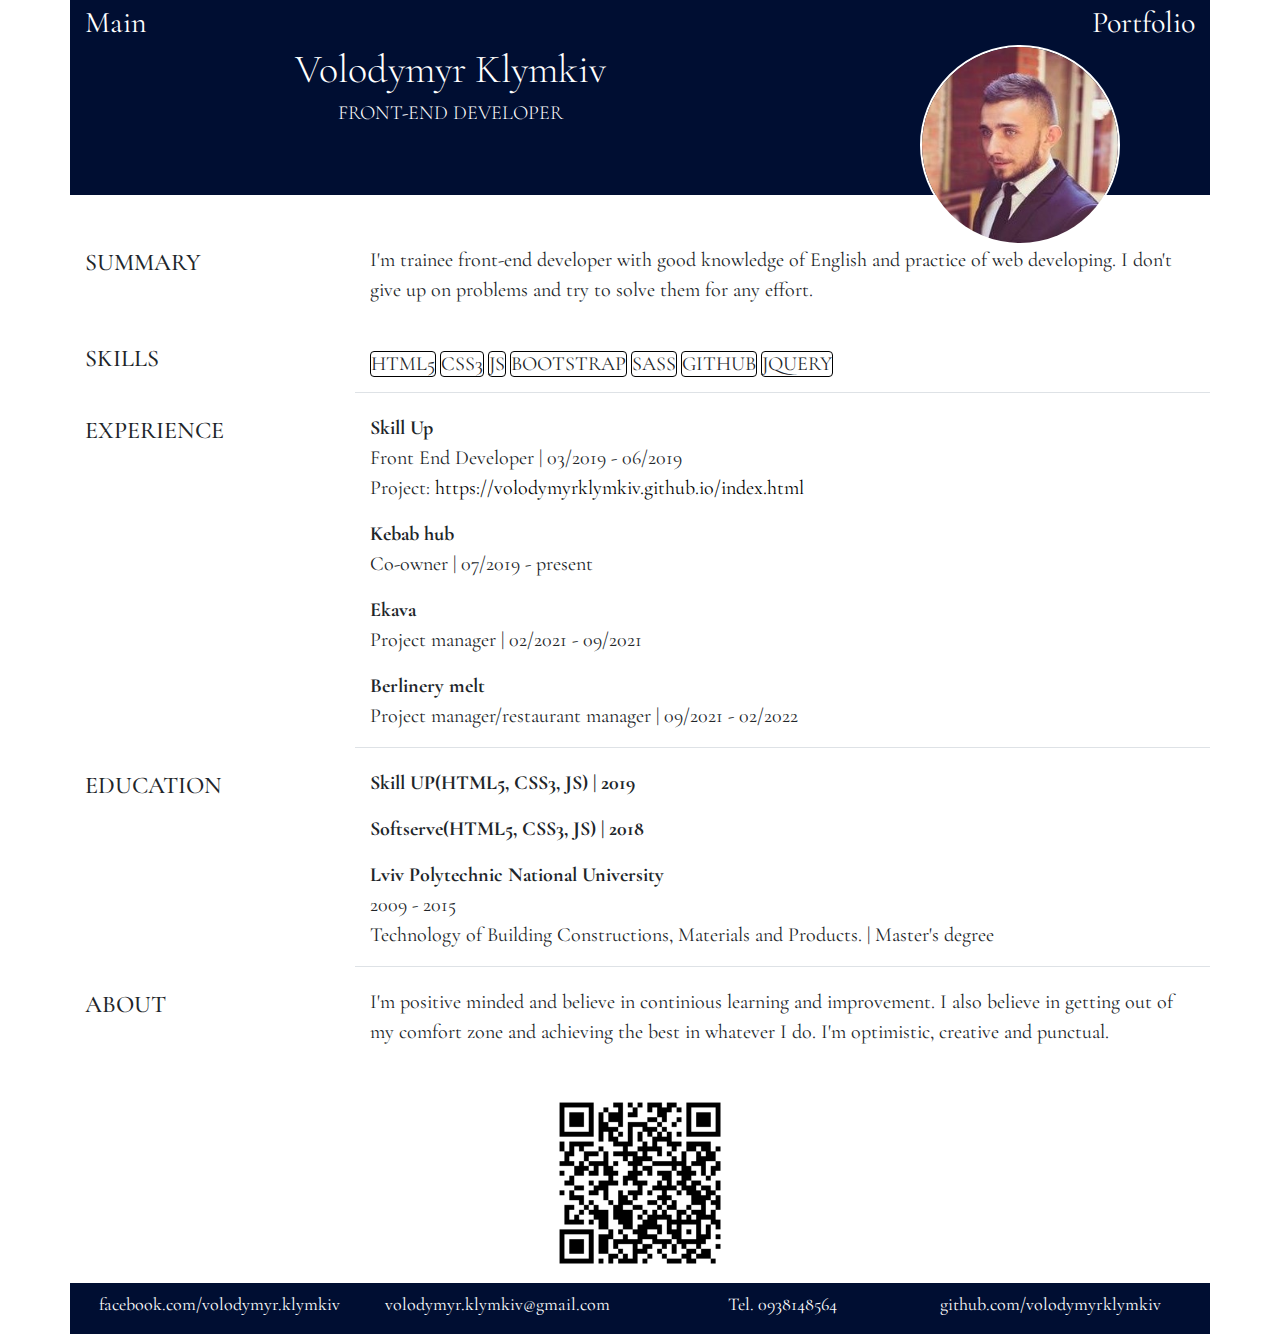
<file: index.html>
<!DOCTYPE html>
<html lang="en">
<head>
    <meta charset="UTF-8">
    <title>Document</title>
    <link rel="stylesheet" href="css/bootstrap.css">
    <link href="https://fonts.googleapis.com/css?family=Cormorant+Garamond&display=swap" rel="stylesheet">
    <link rel="stylesheet" href="css/style.css">
</head>
<body>
    <header class="container">
       <nav class="row">
           <div class="col-lg-6 col-md-6 col-sm-6 col-6"><a href="index.html">Main</a></div>
           <div class="col-lg-6 col-md-6 col-sm-6 col-6 text-right"><a href="portfolio.html">Portfolio</a></div>
       </nav>
    </header>
    <section class="main container">
         <div class="row">
           <div class="name col-lg-8 col-md-8 ">
               <h1 class="text-center">Volodymyr Klymkiv</h1>
               <h5 class="text-center">FRONT-END DEVELOPER</h5>
           </div>
           <div class="col-lg-4 col-md-4  text-center">
               <img class=" cvphoto rounded-circle" src="img/mainphoto.jpg" alt="cvphoto">
           </div>
       </div>
    </section>
    <div class="top-middle-content container text-sm-center text-center">
        <div class="row">
            <aside class="col-lg-3 col-md-3">
                <div class="text-md-left text-lg-left text-sm-center">
                    <p>SUMMARY</p>
                </div>
            </aside>
            <section class="right-middle-content col-lg-9 col-md-9 text-lg-left text-md-left">
                <div>
                    <p>I'm trainee front-end developer with good knowledge of English and practice of web developing. I don't give up on problems and try to solve them for any effort.</p>
                </div>
            </section>
        </div>
    </div>
     <div class="middle-content container text-sm-center text-center">
        <div class="row">
            <aside class="col-lg-3 col-md-3">
                <div class="text-md-left text-lg-left text-sm-center">
                    <p>SKILLS</p>
                </div>
            </aside>
            <section class="right-middle-content border-bottom col-lg-9 col-md-9 text-lg-left text-md-left">
                <div class="skills mt-2">
                    <span class="rounded">HTML5</span>
                    <span class="rounded">CSS3</span>
                    <span class="rounded">JS</span>
                    <span class="rounded">BOOTSTRAP</span>
                    <span class="rounded">SASS</span>
                    <span class="rounded">GITHUB</span>
                    <span class="rounded">JQUERY</span>
                </div>
            </section>
        </div>
    </div>
    <div class="middle-content container text-sm-center text-center">
        <div class="row">
            <aside class="col-lg-3 col-md-3">
                <div class="text-md-left text-lg-left text-sm-center">
                    <p>EXPERIENCE</p>
                </div>
            </aside>
            <section class="right-middle-content border-bottom col-lg-9 col-md-9 text-lg-left text-md-left">
                <div class="experience">
                <p class="mb-0 font-weight-bold">Skill Up</p>
                <p class="mb-0">Front End Developer | 03/2019 - 06/2019</p>
                    <p>Project: <a href="https://volodymyrklymkiv.github.io/index.html">https://volodymyrklymkiv.github.io/index.html </a></p>
                <p class="mb-0 font-weight-bold">Kebab hub</p>
                <p>Co-owner | 07/2019 - present</p>
                <p class="mb-0 font-weight-bold">Ekava</p>
                <p>Project manager | 02/2021 - 09/2021</p>
                <p class="mb-0 font-weight-bold">Berlinery melt</p>
                <p>Project manager/restaurant manager | 09/2021 - 02/2022</p>
                </div>
            </section>
        </div>
    </div>
    <div class="middle-content container text-sm-center text-center">
        <div class="row">
            <aside class="col-lg-3 col-md-3">
                <div class="text-md-left text-lg-left text-sm-center">
                    <p>EDUCATION</p>
                </div>
            </aside>
            <section class="right-middle-content border-bottom col-lg-9 col-md-9 text-lg-left text-md-left">
                <div class="education">
                <div>
                <p class=" font-weight-bold">Skill UP(HTML5, CSS3, JS) | 2019</p>
                <p class=" font-weight-bold">Softserve(HTML5, CSS3, JS) | 2018</p>
                </div>
                <p class="mb-0 font-weight-bold">Lviv Polytechnic National University</p>
                <p class="mb-0">2009 - 2015</p>
                <p>Technology of Building Constructions, Materials and Products. | Master's degree</p>
                </div>
            </section>
        </div>
    </div>
<!--
    <div class="middle-content container text-sm-center text-center">
        <div class="row">
            <aside class="col-lg-3 col-md-3">
                <div class="text-md-left text-lg-left text-sm-center">
                    <p>CERTIFICATES</p>
                </div>
            </aside>
            <section class="right-middle-content col-lg-9 col-md-9 text-lg-left text-md-left">
                <div>
                <p class=" font-weight-bold">Softserve(HTML5, CSS3, JS) | 2018</p>
                <p class="mb-0 font-weight-bold">Skill UP(HTML5, CSS3, JS) | 2019</p>
                </div>
            </section>
        </div>
    </div>
-->
    <div class="middle-content container text-sm-center text-center">
        <div class="row">
            <aside class="col-lg-3 col-md-3">
                <div class="text-md-left text-lg-left text-sm-center">
                    <p>ABOUT</p>
                </div>
            </aside>
            <section class="right-middle-content col-lg-9 col-md-9 text-lg-left text-md-left">
                <div>
                <p>I'm positive minded and believe in continious learning and improvement. I also believe in getting out of my comfort zone and achieving the best in whatever I do. I'm optimistic, creative and punctual. </p>
                </div>
            </section>
        </div>
    </div>
    <div class="middle-content container">
        <div class="row">
            <section class="col-lg-12 text-center">
                <img class="qrcode" src="img/qr-code.gif" alt="qr-code">
            </section>
        </div>
    </div>
    <footer class="container">
        <div class="row">
            <div class="col-lg-3  text-lg-right text-md-center text-sm-center text-center">
                <p class="mt-2"><a href="https://www.facebook.com/volodymyr.klymkiv">facebook.com/volodymyr.klymkiv</a></p>
            </div>
            <div class="col-lg-3  text-center">
                <p class="mt-2 mail">volodymyr.klymkiv@gmail.com</p>
            </div>
            <div class="col-lg-3  text-center">
                <p class="mt-2 mail">Tel. 0938148564</p>
            </div>
            <div class="col-lg-3  text-lg-left text-md-center text-sm-center text-center">
                <p class="mt-2"><a href="https://github.com/volodymyrklymkiv">github.com/volodymyrklymkiv</a></p>
            </div>
        </div>
    </footer>
</body>
</html>
</file>
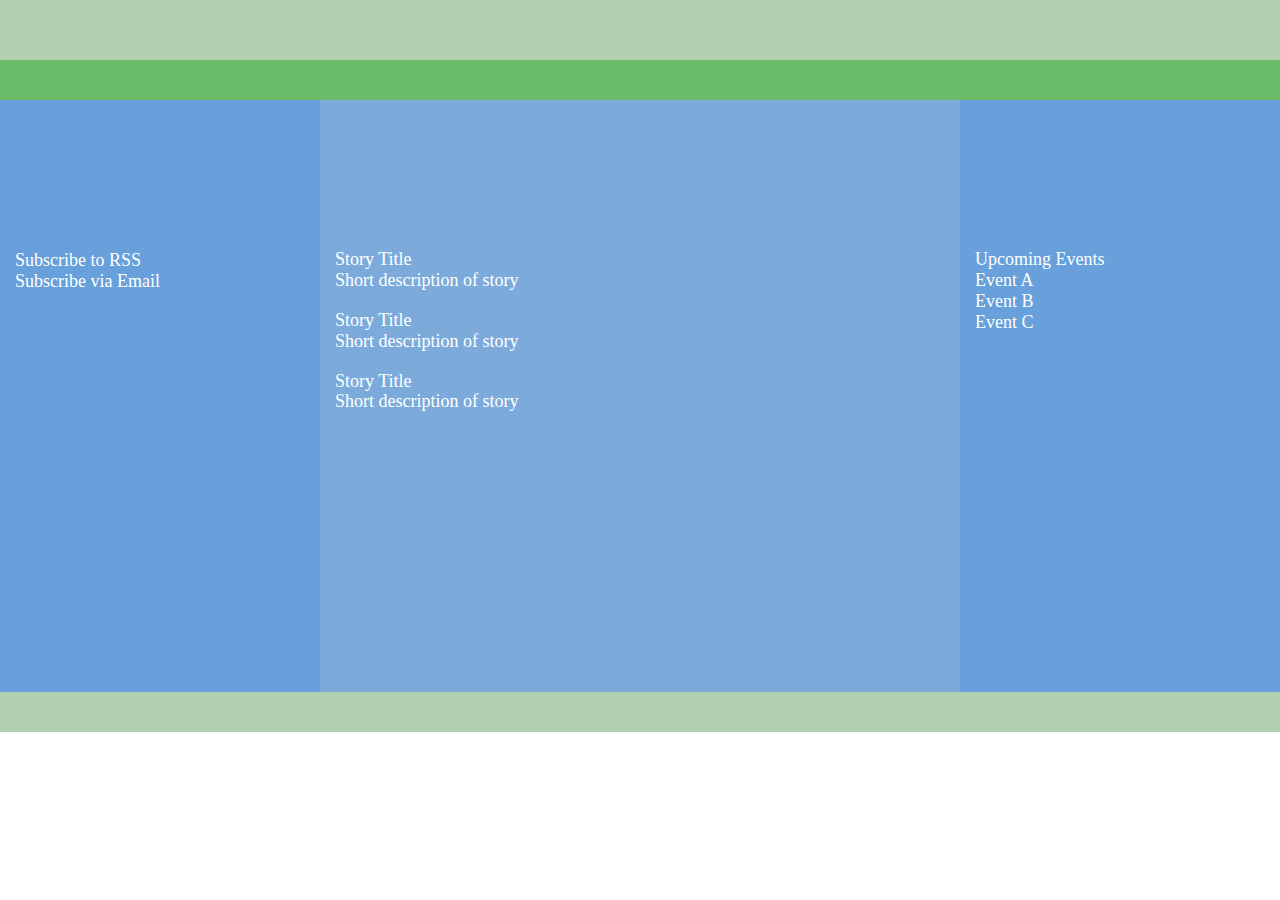
<file: portfolio/BasicPositionWebpage/index.html>
<!DOCTYPE html>
<html lang="en">
<head>
    <meta charset="UTF-8">
    <meta name="viewport" content="width=device-width, initial-scale=1">
    <title>Document</title>
    <link href="css/bootstrap.min.css" rel="stylesheet">
    <link rel="stylesheet" href="css/main.css">
</head>
<body>
   <div class="header"></div>
    <div class="nav"></div>
    <div class="row main">
        <div class="col-md-3 col-sm-3 col-xs-3 sidebar">
           <div class="subscribe">
               <p><a href="">Subscribe to RSS</a></p>
               <p><a href="">Subscribe via Email</a></p>
            </div>
        </div>
        <div class="content col-md-6 col-sm-6 col-xs-6">
           <div class="title">
               <h2><a href="">Story Title</a></h2>
            <p>Short description of story</p>
               <h2><a href="">Story Title</a></h2>
            <p>Short description of story</p>
               <h2><a href="">Story Title</a></h2>
            <p>Short description of story</p>
            </div>
        </div>
        <div class="aside col-md-3 col-sm-3 col-xs-3">
           <div class="event">
            <h2>Upcoming Events</h2>
            <ul>
                <li><a href="">Event A</a></li>
                <li><a href="">Event B</a></li>
                <li><a href="">Event C</a></li>
            </ul>
            </div>
        </div>
    </div>
    <div class="footer"></div>
</body>
</html>
</file>
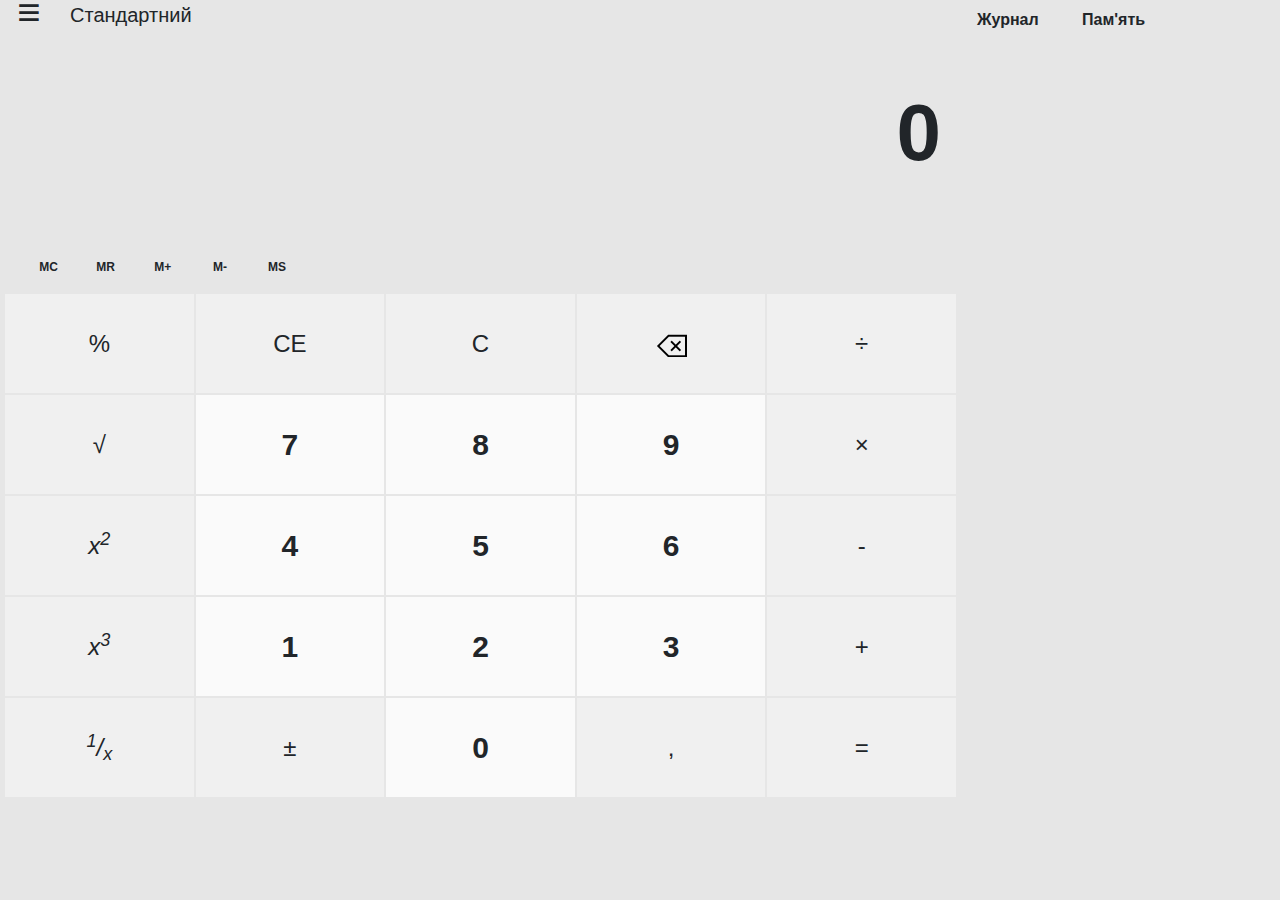
<file: portfolio/BootstrapCalculator/index.html>
<!DOCTYPE html>
<html lang="uk">
<head>
    <meta charset="UTF-8">
    <title>Document</title>
    <link rel="stylesheet" href="css/bootstrap.min.css">
    <link rel="stylesheet" href="css/style.css">
</head>
<body>
<!--
    <div class="container-fluid">
        <div class="row">
            <div class="col-lg-1 col-md-1">
                Калькулятор
            </div>
            <div class="col-lg-1 col-md-1 offset-lg-10 offset-md-10 d-flex justify-content-between">
                <div>
                    <button type="button" class="close" aria-label="Close">
                        <span aria-hidden="true">&times;</span>
                     </button>
                </div>
                <div>
                    <button type="button" class="close" aria-label="Close">
                        <span aria-hidden="true">&times;</span>
                     </button>
                </div>
                <div>
                     <button type="button" class="close" aria-label="Close">
                        <span aria-hidden="true">&times;</span>
                     </button>
                </div>
            </div>
        </div>
    </div>
-->
    <div class="container-fluid">
        <div class="row">
            <div class="col-lg-9 col-md-9 col-sm-9 ">
                <div class="row">
                    <div class="btn-menu justify-content-center align-items-center d-flex "><p>&#8801;</p></div>
                    <div class="col-lg-2 col-md-2 col-sm-2 col-2">
                    <p class="text-standart mb-0">Стандартний</p>
                    </div>
                </div>
                <div class="row">
                <div class="zero col-lg-12 col-md-12 d-flex align-items-center justify-content-end">
                    <p>0</p>
                </div>
                </div>
                <div class="row">
                    <div class="memory-calc col-lg-4 col-md-6 col-sm-12 d-flex justify-content-between">
                    <div class="justify-content-center align-items-center d-flex mc"><p>MC</p></div>
                    <div class="justify-content-center align-items-center d-flex mr"><p>MR</p></div>
                    <div class="justify-content-center align-items-center d-flex m-plus"><p>M+</p></div>
                    <div class="justify-content-center align-items-center d-flex m-minus"><p>M-</p></div>
                    <div class="justify-content-center align-items-center d-flex ms"><p>MS</p></div>
                    </div>
                </div>
                <div class="row d-flex justify-content-between calc-symb top-symb">
                    <div class="justify-content-center align-items-center d-flex"><p>%</p></div>
                    <div class="justify-content-center align-items-center d-flex"><p>&#8730;</p></div>
                    <div class="justify-content-center align-items-center d-flex"><p><i>x<sup>2</sup></i></p></div>
                    <div class="justify-content-center align-items-center d-flex"><p><i><sup>1</sup>/<sub>x</sub></i></p></div>
                </div>
                <div class="row d-flex justify-content-between calc-symb">
                    <div class="justify-content-center align-items-center d-flex first"><p>%</p></div>
                    <div class="justify-content-center align-items-center d-flex"><p>CE</p></div>
                    <div class="justify-content-center align-items-center d-flex"><p>C</p></div>
                    <div class="justify-content-center align-items-center d-flex"><p><img src="img/calc.png" alt="calc"></p></div>
                    <div class="justify-content-center align-items-center d-flex"><p>&#247;</p></div>
                </div>
                <div class="row d-flex justify-content-between calc-symb">
                    <div class="justify-content-center align-items-center d-flex first "><p>&#8730;</p></div>
                    <div class="justify-content-center align-items-center d-flex number"><p>7</p></div>
                    <div class="justify-content-center align-items-center d-flex number"><p>8</p></div>
                    <div class="justify-content-center align-items-center d-flex number"><p>9</p></div>
                    <div class="justify-content-center align-items-center d-flex"><p>&#215;</p></div>
                </div>
                <div class="row d-flex justify-content-between calc-symb">
                    <div class="justify-content-center align-items-center d-flex first "><p><i>x<sup>2</sup></i></p></div>
                    <div class="justify-content-center align-items-center d-flex number"><p>4</p></div>
                    <div class="justify-content-center align-items-center d-flex number"><p>5</p></div>
                    <div class="justify-content-center align-items-center d-flex number"><p>6</p></div>
                    <div class="justify-content-center align-items-center d-flex"><p>-</p></div>
                </div>
                <div class="row d-flex justify-content-between calc-symb">
                    <div class="justify-content-center align-items-center d-flex first "><p><i>x<sup>3</sup></i></p></div>
                    <div class="justify-content-center align-items-center d-flex number"><p>1</p></div>
                    <div class="justify-content-center align-items-center d-flex number"><p>2</p></div>
                    <div class="justify-content-center align-items-center d-flex number"><p>3</p></div>
                    <div class="justify-content-center align-items-center d-flex"><p>+</p></div>
                </div>
                <div class="row d-flex justify-content-between calc-symb">
                    <div class="justify-content-center align-items-center d-flex first "><p><i><sup>1</sup>/<sub>x</sub></i></p></div>
                    <div class="justify-content-center align-items-center d-flex"><p>&#177;</p></div>
                    <div class="justify-content-center align-items-center d-flex number"><p>0</p></div>
                    <div class="justify-content-center align-items-center d-flex"><p>,</p></div>
                    <div class="justify-content-center align-items-center d-flex"><p>=</p></div>
                </div>
            </div>
            <div class="col-lg-3 col-md-3 col-sm-3 right-content">
                <div class="row">
                    <div class="col-lg-4 col-md-5 col-sm-6">
                        <p class="font-weight-bold mb-0 mt-2">Журнал</p>
                    </div>
                    <div class="col-lg-4 col-md-5 col-sm-6">
                        <p class="font-weight-bold mb-0 mt-2">Пам'ять</p>
                    </div>
                </div>
            </div>
        </div>
    </div>
    
</body>
</html>
</file>
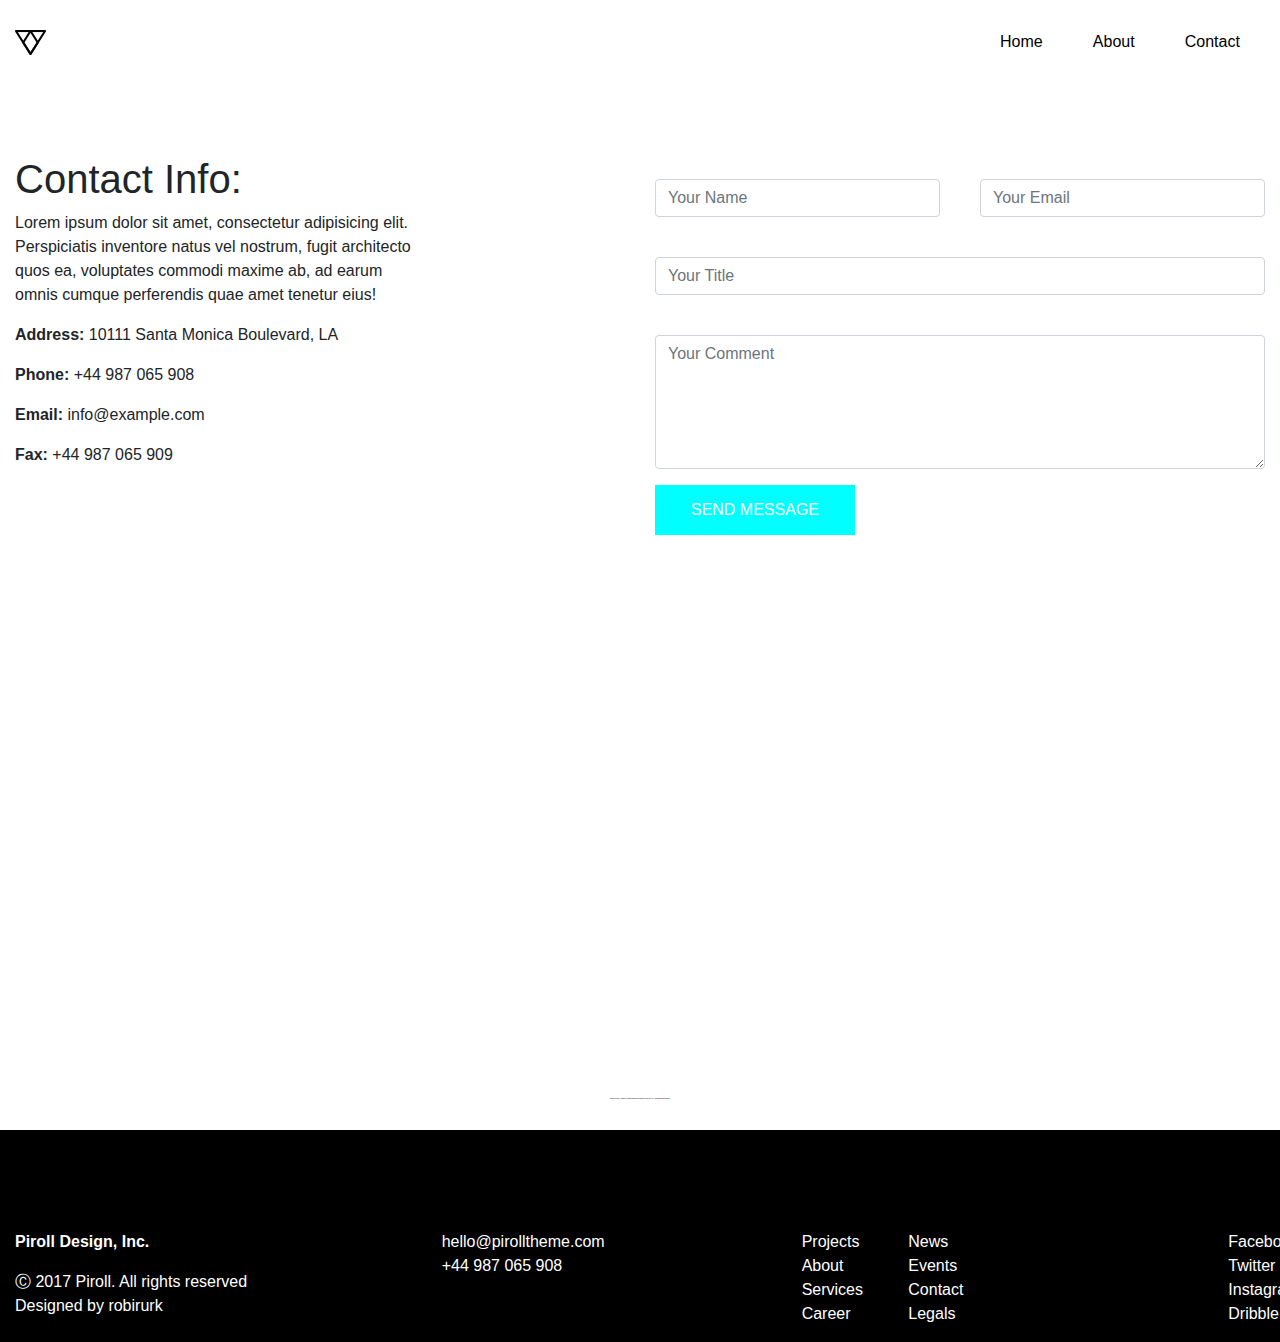
<file: portfolio/BootstrapContactForm/index.html>
<!DOCTYPE html>
<html lang="en">
<head>
    <meta charset="UTF-8">
    <title>Document</title>
    <link rel="stylesheet" href="css/bootstrap.min.css">
    <link rel="stylesheet" href="css/style.css">
</head>
<body>
    <div class="container-fluid">
        <div class="row header">
            <div class="col-lg-1 col-md-1 col-sm-1">
                <img src="img/logo.png" alt="logo">
            </div>
            <div class="col-lg-3 col-md-4 col-sm-5 offset-md-7 offset-sm-6 offset-lg-8">
                <ul class="nav">
                    <li><a href="">Home</a></li>
                    <li><a href="">About</a></li>
                    <li><a href="">Contact</a></li>
                </ul>
            </div>
        </div>
        <div class="row">
            <div class="col-lg-4 col-md-4">
                <h1>Contact Info:</h1>
                <p>Lorem ipsum dolor sit amet, consectetur adipisicing elit. Perspiciatis inventore natus vel nostrum, fugit architecto quos ea, voluptates commodi maxime ab, ad earum omnis cumque perferendis quae amet tenetur eius!</p>
                <p><span>Address:</span> 10111 Santa Monica Boulevard, LA</p>
                <p><span>Phone:</span> +44 987 065 908</p>
                <p><span>Email:</span> info@example.com</p>
                <p><span>Fax:</span> +44 987 065 909</p>
            </div>
            <div class="col-lg-6 col-md-8 offset-lg-2">
                <form>
                   <div class="d-flex">
                    <div class="form-group name">
                        <label></label>
                        <input type="text" class="form-control" placeholder="Your Name" size="40" required>
                    </div>
                    <div class="form-group">
                        <label></label>
                        <input type="email" class="form-control" placeholder="Your Email" size="40" required>
                    </div>
                    </div>
                    <div class="form-group">
                        <label></label>
                        <input type="text" class="form-control" placeholder="Your Title" required>
                    </div>
                    <div class="form-group">
                        <label ></label>
                        <textarea class="form-control" rows="5" placeholder="Your Comment" required></textarea>
                    </div>
                    <div class="submit">
                        <input class="bt" type="submit" value="SEND MESSAGE">
                    </div>
                </form>
            </div>
        </div>
         <div class="coordination" style="overflow:hidden;width: 100%;"><iframe width="100%" height="440" src="https://maps.google.com/maps?width=700&amp;height=440&amp;hl=en&amp;q=lviv%2C%20ukraine+(%D0%9D%D0%B0%D0%B7%D0%B2%D0%B0%D0%BD%D0%B8%D0%B5)&amp;ie=UTF8&amp;t=&amp;z=10&amp;iwloc=B&amp;output=embed" frameborder="0" scrolling="no" marginheight="0" marginwidth="0"></iframe><div style="width: 100%;bottom: 10px;left: 0;right: 0;margin-left: auto;margin-right: auto;color: #000;text-align: center;"><small style="line-height: 1.8;font-size: 2px;background: #fff;">Powered by <a href="https://embedgooglemaps.com/en/">https://embedgooglemaps.com/en/</a> & <a href="https://iamsterdamcard.it">i amsterdamcard it</a></small></div><style>#gmap_canvas img{max-width:none!important;background:none!important}</style></div><br />
         <div class="row footer">
             <div class="col-lg-3 col-md-3 col-sm-5">
                 <p class="piroll">Piroll Design, Inc.</p>
                 <p class="copyright">&#9400; 2017 Piroll. All rights reserved</p>
                 <p>Designed by robirurk</p>
             </div>
             <div class="col-lg-2 col-md-2 offset-lg-1 col-sm-3">
                 <p class="email"><a href="#">hello@pirolltheme.com</a></p>
                 <p>+44 987 065 908</p>
             </div>
             <div class="col-lg-1 col-md-1 offset-md-1 offset-lg-1 col-sm-1">
                 <ul>
                     <li><a href="">Projects</a></li>
                     <li><a href="">About</a></li>
                     <li><a href="">Services</a></li>
                     <li><a href="">Career</a></li>
                 </ul>
             </div>
             <div class="col-lg-1 col-md-1 col-sm-1">
                 <ul>
                     <li><a href="">News</a></li>
                         <li><a href="">Events</a></li>
                         <li><a href="">Contact</a></li>
                         <li><a href="">Legals</a></li>
                 </ul>
             </div>
             <div class="col-lg-1 col-md-1 offset-md-2 offset-lg-2 col-sm-1">
                 <ul>
                     <li><a href="">Facebook</a></li>
                     <li><a href="">Twitter</a></li>
                     <li><a href="">Instagram</a></li>
                     <li><a href="">Dribble</a></li>
                 </ul>
             </div>
         </div>
    </div>
</body>
</html>
</file>
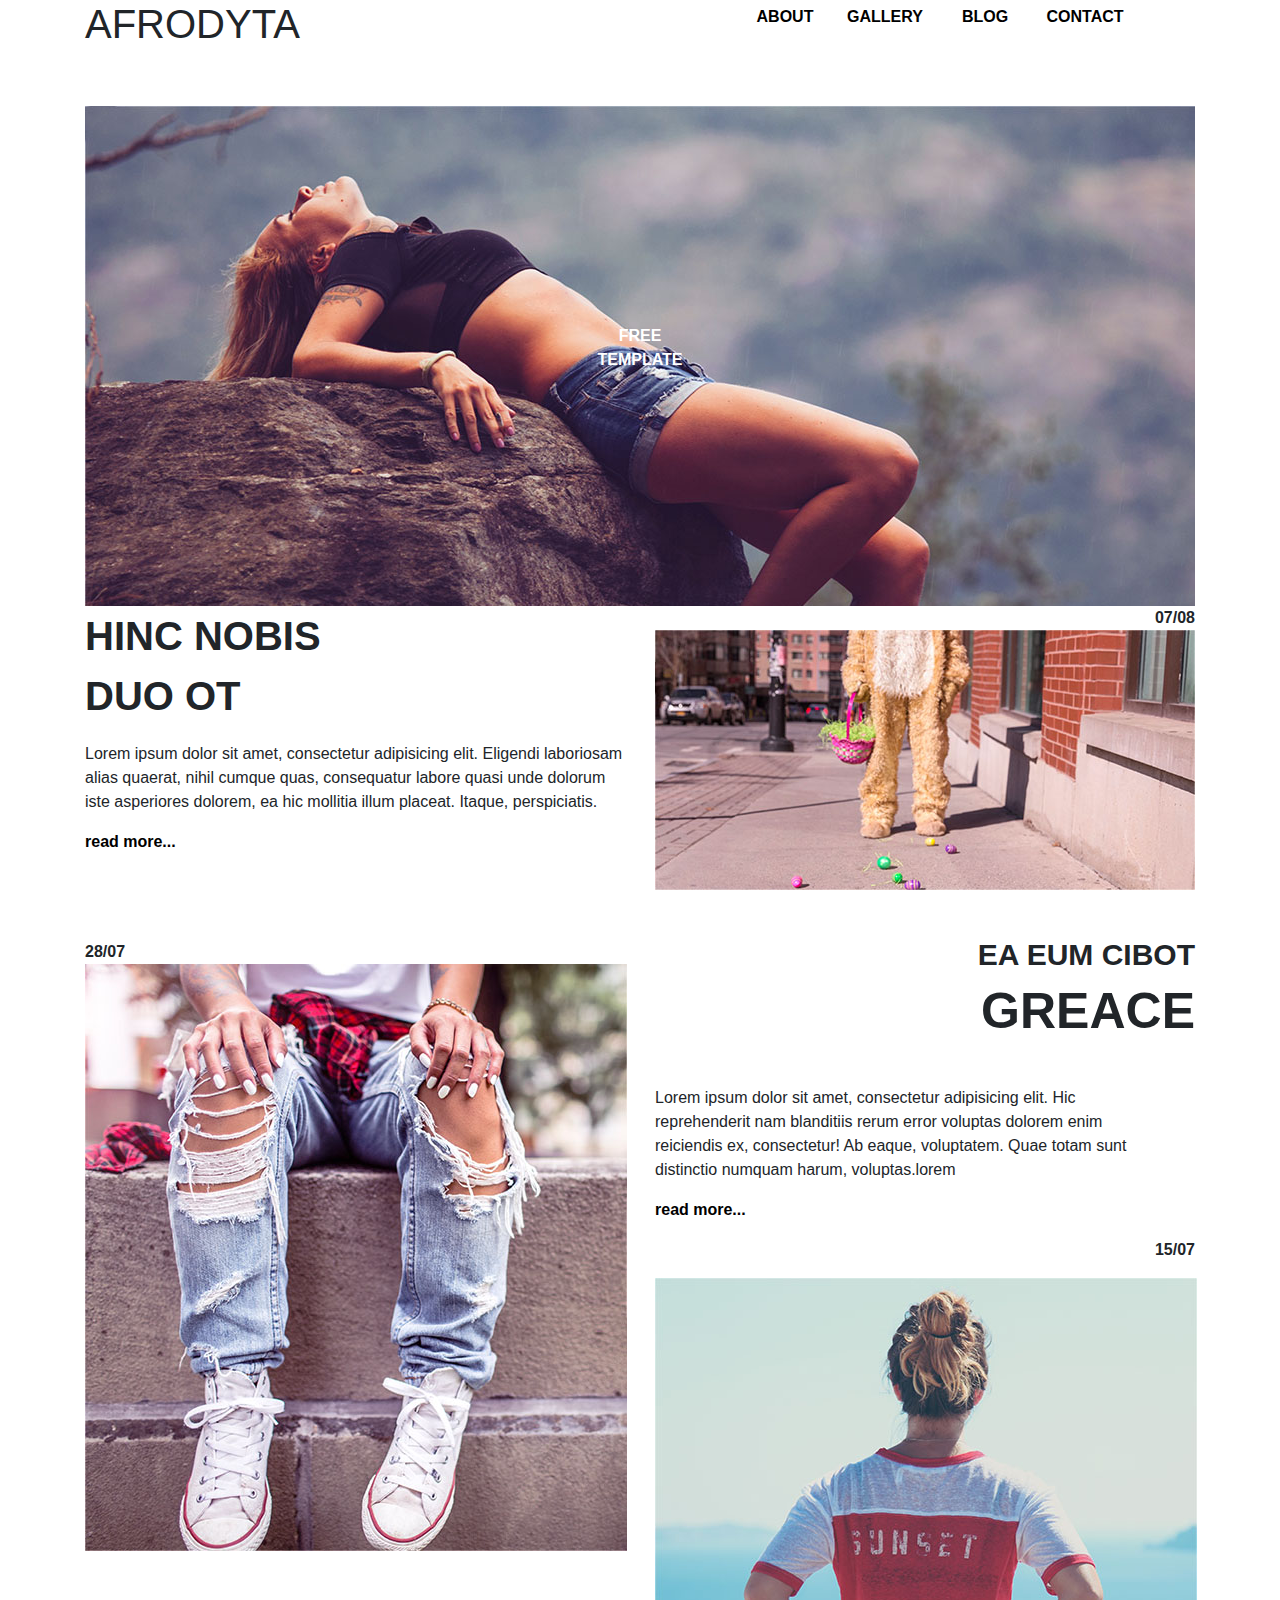
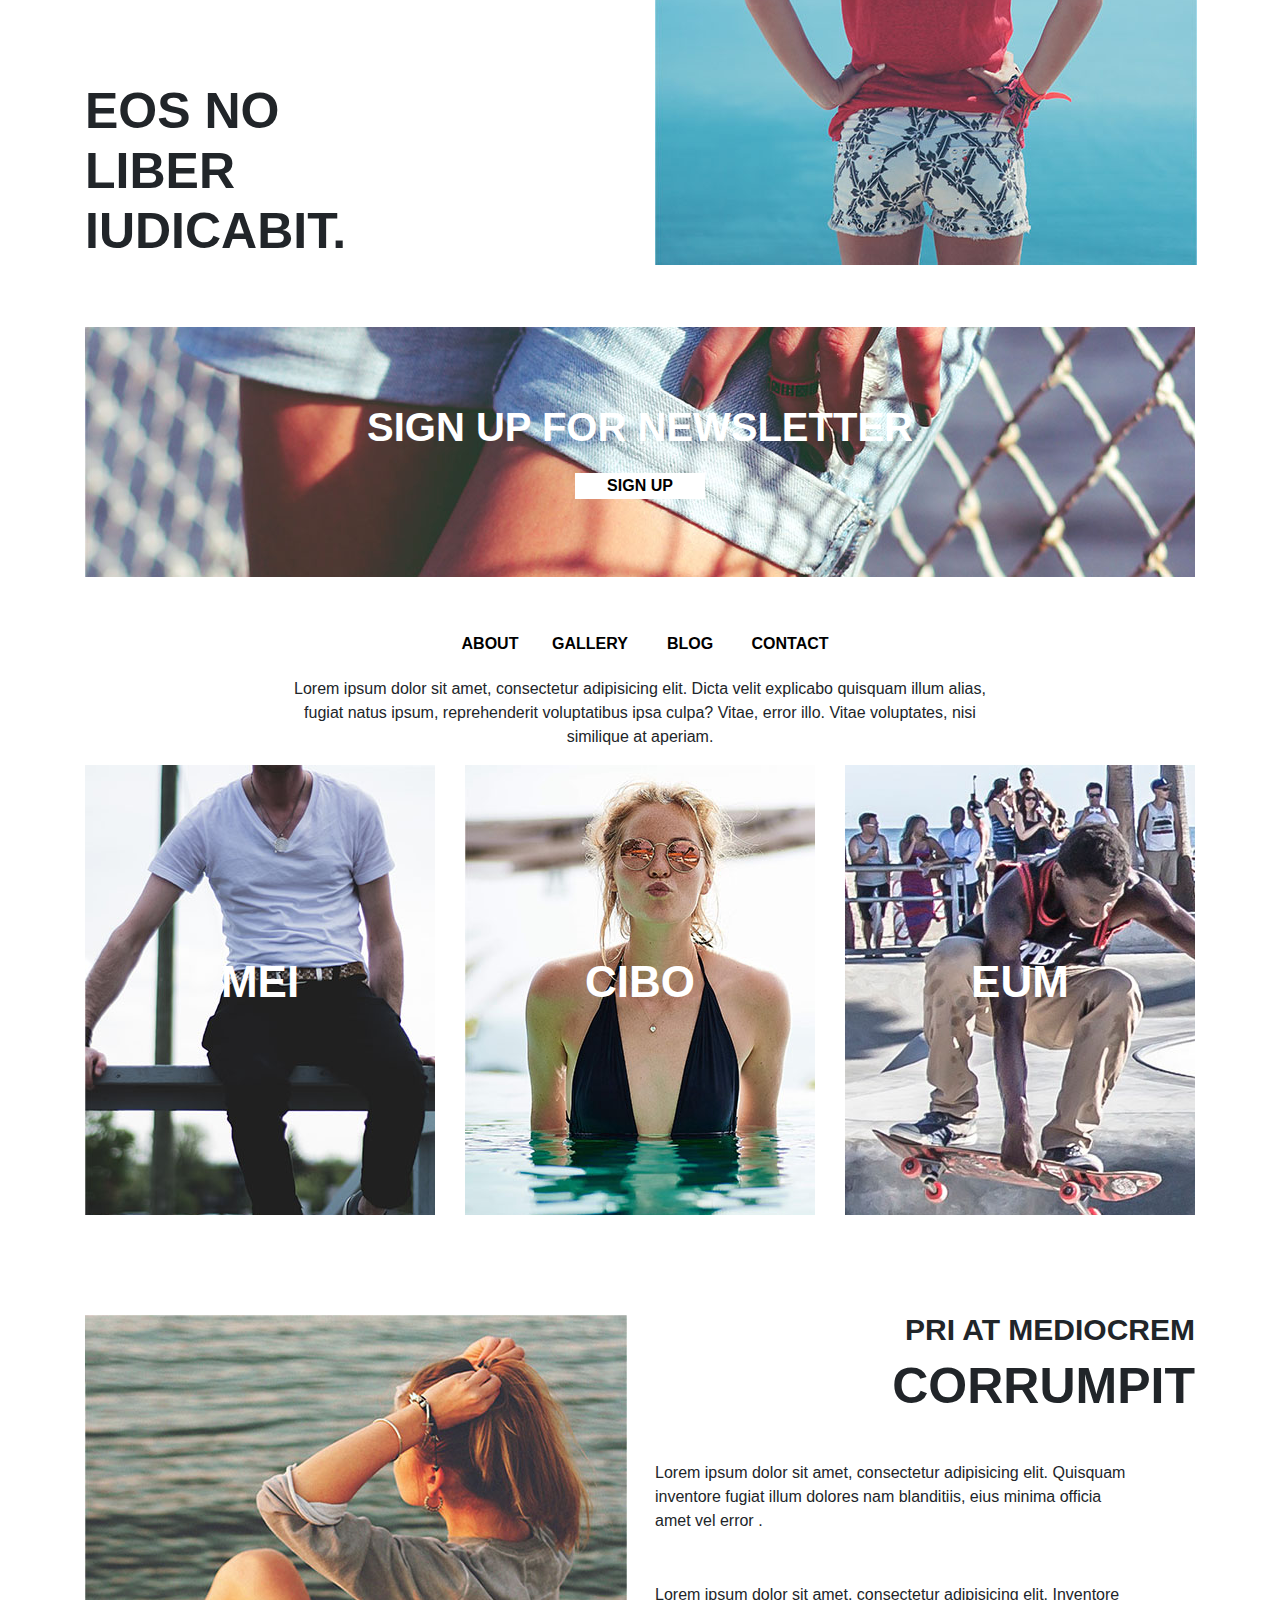
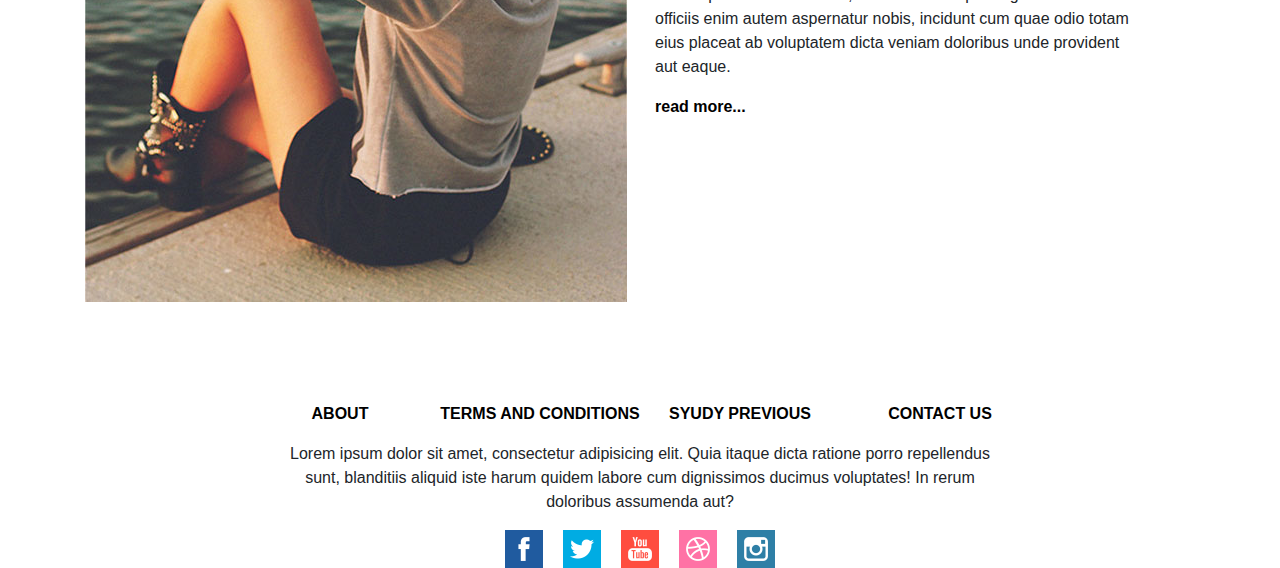
<file: portfolio/BootstrapTemplate/index.html>
<!DOCTYPE html>
<html lang="en">
<head>
    <meta charset="UTF-8">
    <title>Document</title>
    <link rel="stylesheet" href="css/bootstrap.min.css">
    <link rel="stylesheet" href="css/style.css">
</head>
<body>
    <header>
        <div class="container">
            <div class="row">
                <div class="col-lg-2 col-md-2 col-sm-2">
                    <h1>AFRODYTA</h1>
                </div>
                <div class="col-lg-5 offset-lg-5 col-md-7 offset-md-3 ">
                    <div class="menu row">
                        <div class="d-flex nav-menu justify-content-center align-items-center">
                            <p><a href="">ABOUT</a></p>
                        </div>
                        <div class="d-flex nav-menu justify-content-center align-items-center">
                            <p><a href="">GALLERY</a></p>
                        </div>
                        <div class="d-flex nav-menu justify-content-center align-items-center">
                            <p><a href="">BLOG</a></p>
                        </div>
                        <div class="d-flex nav-menu justify-content-center align-items-center">
                            <p><a href="">CONTACT</a></p>
                        </div>
                    </div>
                </div>
            </div>
        </div>
        <div class="container">
            <div class="girl d-flex justify-content-center align-items-center">
                <p class="text-center">FREE<br> TEMPLATE</p>
            </div>
        </div>
        <div class="container top-content ">
            <div class="row">
                <div class="col-lg-6 col-md-6 left-top-content">
                    <p >HINC NOBIS<br> DUO OT</p>
                    <p>Lorem ipsum dolor sit amet, consectetur adipisicing elit. Eligendi laboriosam alias quaerat, nihil cumque quas, consequatur labore quasi unde dolorum iste asperiores dolorem, ea hic mollitia illum placeat. Itaque, perspiciatis.</p>
                    <p class="font-weight-bold"><a href="">read more...</a></p>
                </div>
                <div class="col-lg-6 col-md-6 easterEggs">
                    <p class="text-right">07/08</p>
                    <img src="img/easterEggs.jpg" alt="easterEggs">
                </div>
            </div>
        </div>
    </header>
    <div class="container center-content">
        <div class="row">
            <div class="col-lg-6 col-md-6">
               <div class="pants">
                    <p>28/07</p>
                    <img src="img/pants.jpg" alt="pants">
               </div>
               <div class="eos-text">
                   <p class="font-weight-bold">EOS NO<br>LIBER<br>IUDICABIT.</p>
               </div>
            </div>
            <div class="col-lg-6 col-md-6">
               <div class="right-center-text ">
                  <p class="font-weight-bold text-right">EA EUM CIBOT</p>
                  <p class="font-weight-bold text-right greace">GREACE</p>
                  <p class="right-center-text-information">Lorem ipsum dolor sit amet, consectetur adipisicing elit. Hic reprehenderit nam blanditiis rerum error voluptas dolorem enim reiciendis ex, consectetur! Ab eaque, voluptatem. Quae totam sunt distinctio numquam harum, voluptas.lorem</p>
                  <p class="font-weight-bold"><a href="">read more...</a></p>
                </div>
                <div class="sunset">
                    <p class="font-weight-bold text-right">15/07</p>
                    <img src="img/sunset.jpg" alt="sunset">
                </div>
            </div>
        </div>
    </div>
    <div class="container bottom-content ">
        <div class="signUp">
            <p class="text-center font-weight-bold">SIGN UP FOR NEWSLETTER</p>
            <p class="text-center"><button class="signButton">SIGN UP</button></p>
        </div>
    </div>
    <div class="container center-nav">
        <div class="row d-flex justify-content-center">
                <div class="d-flex nav-menu justify-content-center align-items-center">
                     <p><a href="">ABOUT</a></p>
                </div>
                <div class="d-flex nav-menu justify-content-center align-items-center">
                     <p><a href="">GALLERY</a></p>
                </div>
                <div class="d-flex nav-menu justify-content-center align-items-center">
                     <p><a href="">BLOG</a></p>
                </div>
                <div class="d-flex nav-menu justify-content-center align-items-center">
                     <p><a href="">CONTACT</a></p>
                </div>
         </div>
         <div class="center-nav-text col-lg-8 offset-lg-2 col-md-8 offset-md-2">
             <p>Lorem ipsum dolor sit amet, consectetur adipisicing elit. Dicta velit explicabo quisquam illum alias, fugiat natus ipsum, reprehenderit voluptatibus ipsa culpa? Vitae, error illo. Vitae voluptates, nisi similique at aperiam.</p>
         </div>
    </div>
    <div class="container bottom-photos">
            <div class=" d-flex justify-content-between">
                <div class="mei d-flex justify-content-center align-items-center">
                    <p class="text-center font-weight-bold">MEI</p>
                </div>
                <div class="cibo d-flex justify-content-center align-items-center">
                    <p class="text-center font-weight-bold">CIBO</p>
                </div>
                <div class="eum d-flex justify-content-center align-items-center">
                    <p class="text-center font-weight-bold">EUM</p>
                </div>
            </div>
    </div>
    <div class="container footer-content">
        <div class="row">
            <div class="col-lg-6 col-md-6 col-sm-2">
                <img src="img/girl2.jpg" alt="secondGirl">
            </div>
            <div class="col-lg-6 col-md-6 col-sm-12">
               <div class="footer-content-block">
                <p class="pri font-weight-bold text-right">PRI AT MEDIOCREM</p>
                <p class="corrumpit font-weight-bold text-right">CORRUMPIT</p>
                <p class="footer-content-text">Lorem ipsum dolor sit amet, consectetur adipisicing elit. Quisquam inventore fugiat illum dolores nam blanditiis, eius minima officia amet vel error .</p>
                <p class="footer-content-text">Lorem ipsum dolor sit amet, consectetur adipisicing elit. Inventore officiis enim autem aspernatur nobis, incidunt cum quae odio totam eius placeat ab voluptatem dicta veniam doloribus unde provident aut eaque.</p>
                <p class="font-weight-bold"><a href="">read more...</a></p>
                </div>
            </div>
        </div>
    </div>
    <div class="container footer">
        <div class="row d-flex justify-content-center">
                <div class="footer-menu d-flex justify-content-center align-items-center">
                     <p class="font-weight-bold"><a href="">ABOUT</a></p>
                </div>
                <div class="footer-menu d-flex justify-content-center align-items-center">
                     <p class="font-weight-bold"><a href="">TERMS AND CONDITIONS</a></p>
                </div>
                <div class="footer-menu d-flex justify-content-center align-items-center">
                     <p class="font-weight-bold"><a href="">SYUDY PREVIOUS</a></p>
                </div>
                <div class="footer-menu d-flex justify-content-center align-items-center">
                     <p class="font-weight-bold"><a href="">CONTACT US</a></p>
                </div>
         </div>
         <div class="footer-text col-lg-8 offset-lg-2 col-md-8 offset-md-2">
             <p class="text-center">Lorem ipsum dolor sit amet, consectetur adipisicing elit. Quia itaque dicta ratione porro repellendus sunt, blanditiis aliquid iste harum quidem labore cum dignissimos ducimus voluptates! In rerum doloribus assumenda aut?</p>
         </div>
         <div class="d-flex justify-content-center footer-links">
             <div><a href=""><img src="img/facebook.png" alt="facebook"></a></div>
             <div><a href=""><img src="img/twitter.png" alt="twitter"></a></div>
             <div><a href=""><img src="img/youtube.png" alt="youtube"></a></div>
             <div><a href=""><img src="img/ball.png" alt="ball"></a></div>
             <div><a href=""><img src="img/instagram.png" alt="instagram"></a></div>
         </div>
    </div>
</body>
</html>
</file>
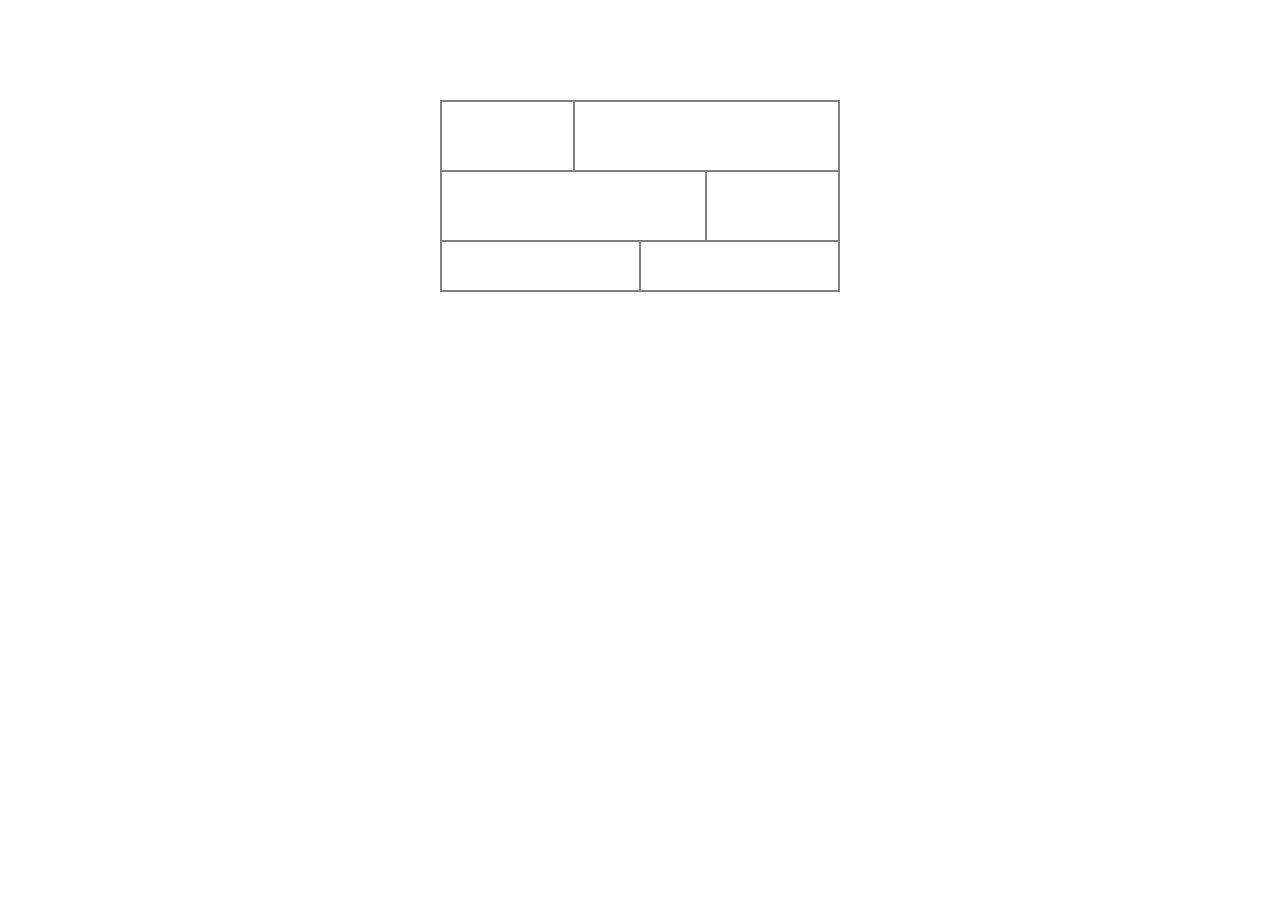
<file: portfolio/BootstrapWhiteTable/index.html>
<!DOCTYPE html>
<html lang="en">
<head>
    <meta charset="UTF-8">
    <title>Document</title>
    <link rel="stylesheet" href="css/bootstrap.min.css">
    <link rel="stylesheet" href="css/style.css">
</head>
<body>
    <div class="container">
        <div class="row">
            <div class="blocks col-lg-4 "></div>
            <div class="blocks col-lg-8"></div>
        </div>
        <div class="row">
            <div class="blocks col-lg-8"></div>
            <div class="blocks col-lg-4"></div>
        </div>
        <div class="row">
            <div class="blocks col-lg-6"></div>
            <div class="blocks col-lg-6"></div>
        </div>
    </div>
</body>
</html>
</file>
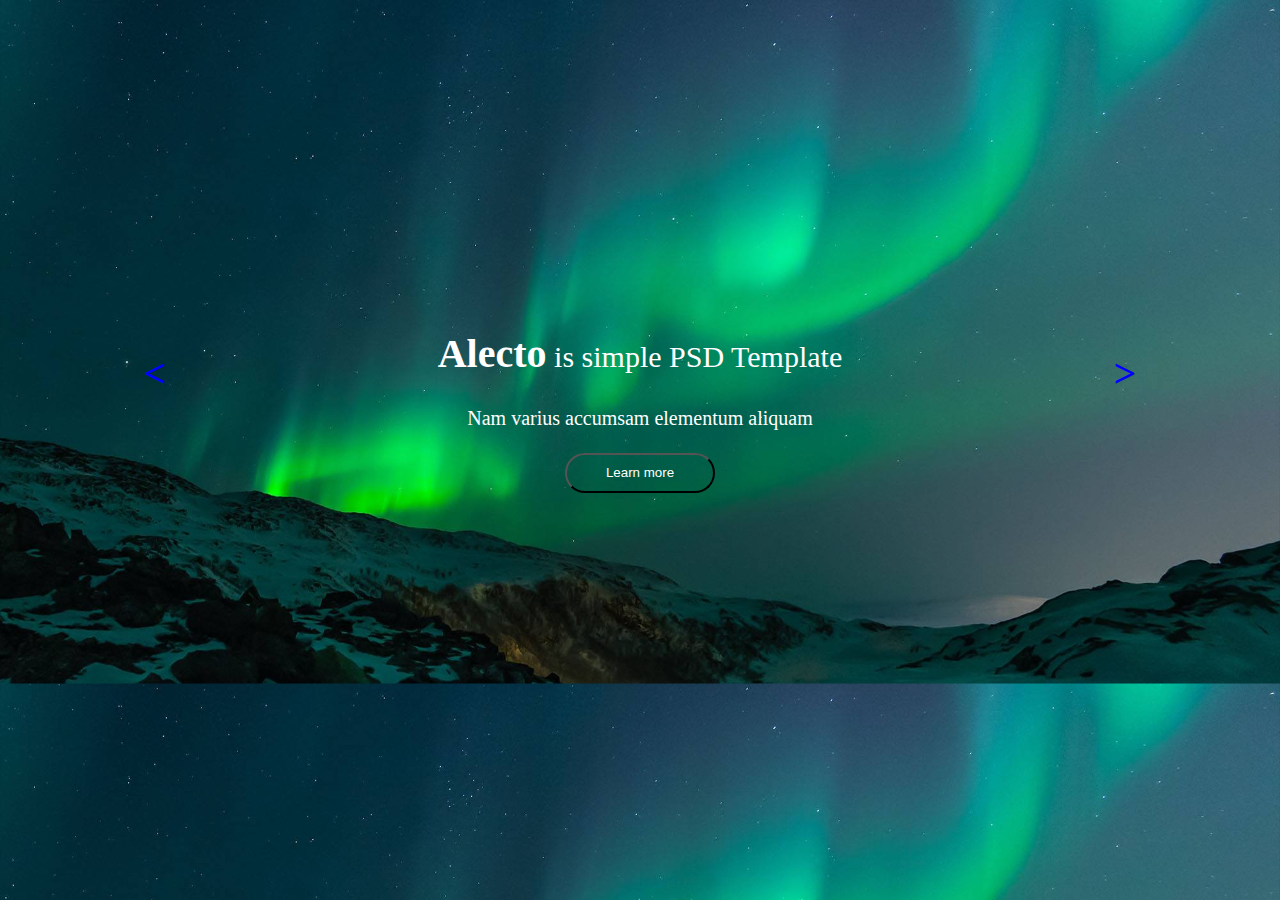
<file: portfolio/FlexboxTemplate/index.html>
<!DOCTYPE html>
<html lang="en">
<head>
    <meta charset="UTF-8">
    <title>Document</title>
    <link rel="stylesheet" href="css/style.css">
</head>
<body>
    <div class="content">
        <div><span class="badge">&lt;</span></div>
        <div>
            <div><p class="pen"><span class="alecto">Alecto</span> is simple PSD Template</p></div>
            <div><p class="bottom-text">Nam varius accumsam elementum aliquam</p></div>
            <div>
                <form>
                    <button>Learn more</button>
                </form>
            </div>
        </div>
        <div><span class="badge">&gt;</span></div>
    </div>
</body>
</html>
</file>
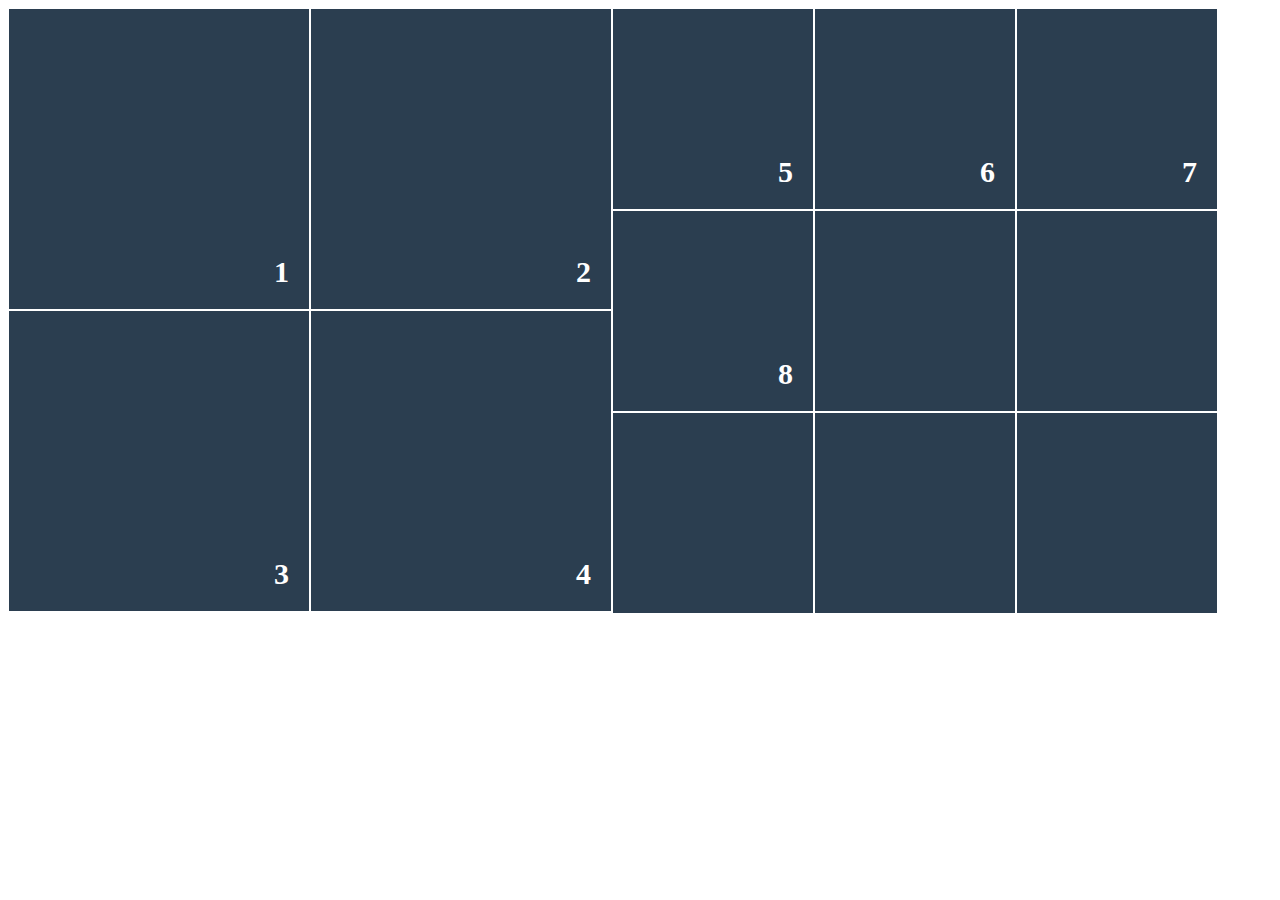
<file: portfolio/FlexWebpage/index.html>
<!DOCTYPE html>
<html lang="en">
<head>
    <meta charset="UTF-8">
    <title>Document</title>
    <link rel="stylesheet" href="css/style.css">
</head>
<body>
    <div class="left-section">
        <div class="left-top-section">
            <div class="first"><span>1</span></div>
            <div class="second"><span>2</span></div>
        </div>
        <div class="left-bottom-section">
            <div class="third"><span>3</span></div>
            <div class="fourth"><span>4</span></div>
        </div>
    </div>
    <div class="right-section">
        <div class="right-top-section">
            <div class="right-top-first"><span>5</span></div>
            <div class="right-top-second"><span>6</span></div>
            <div class="right-top-third"><span>7</span></div>
        </div>
        <div class="right-center-section">
            <div class="right-center-first"><span>8</span></div>
            <div class="right-center-second"></div>
            <div class="right-center-third"></div>
        </div>
        <div class="right-bottom-section">
            <div class="right-bottom-first"></div>
            <div class="right-bottom-second"></div>
            <div class="right-bottom-third"></div>
        </div>
    </div>
</body>
</html>
</file>
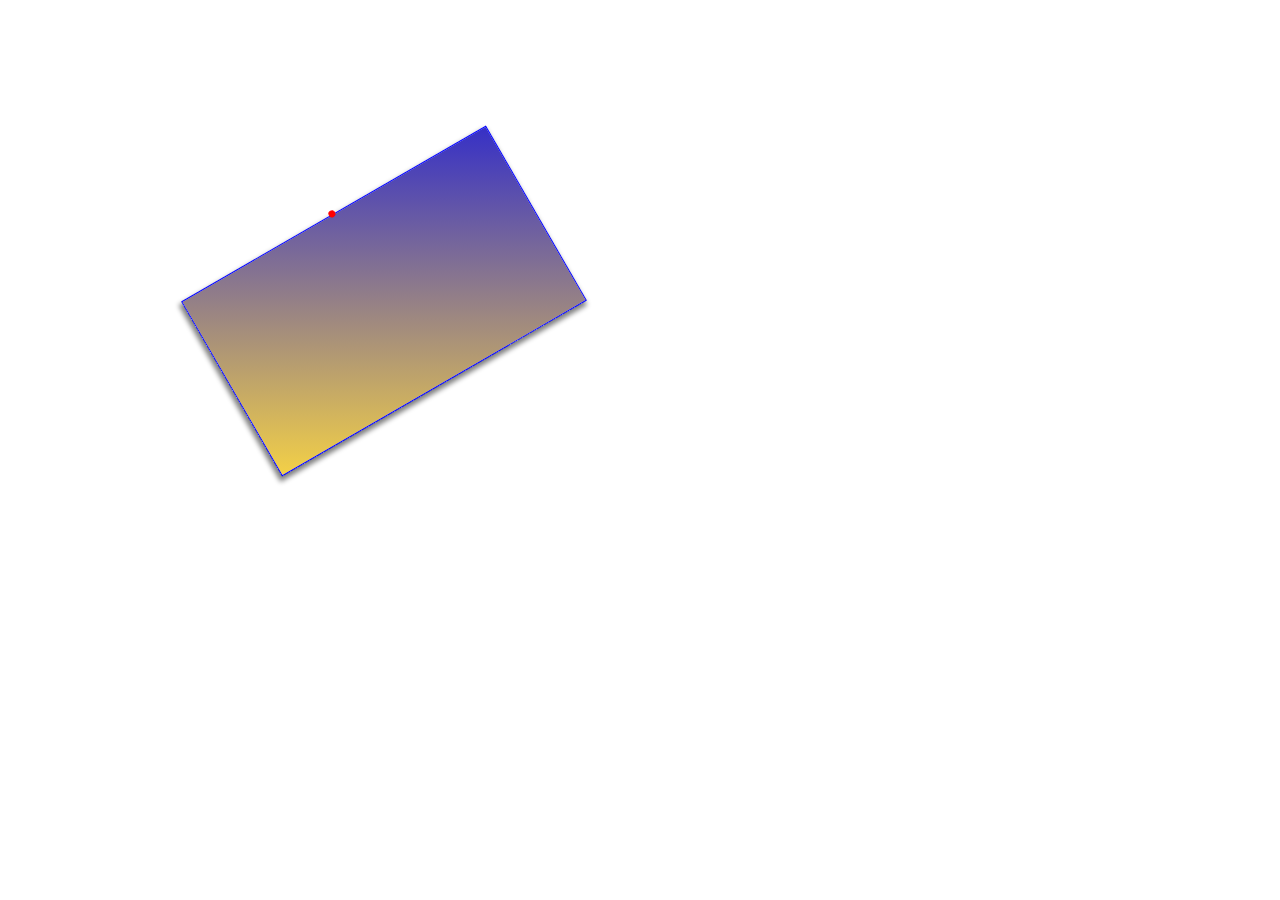
<file: portfolio/LinearGradient/index.html>
<!DOCTYPE html>
<html lang="en">
<head>
    <meta charset="UTF-8">
    <title>Document</title>
    <link rel="stylesheet" href="css/style.css">
</head>
<body>
   <div class="main">
       <div class="dot"></div>
   </div>
    
</body>
</html>
</file>
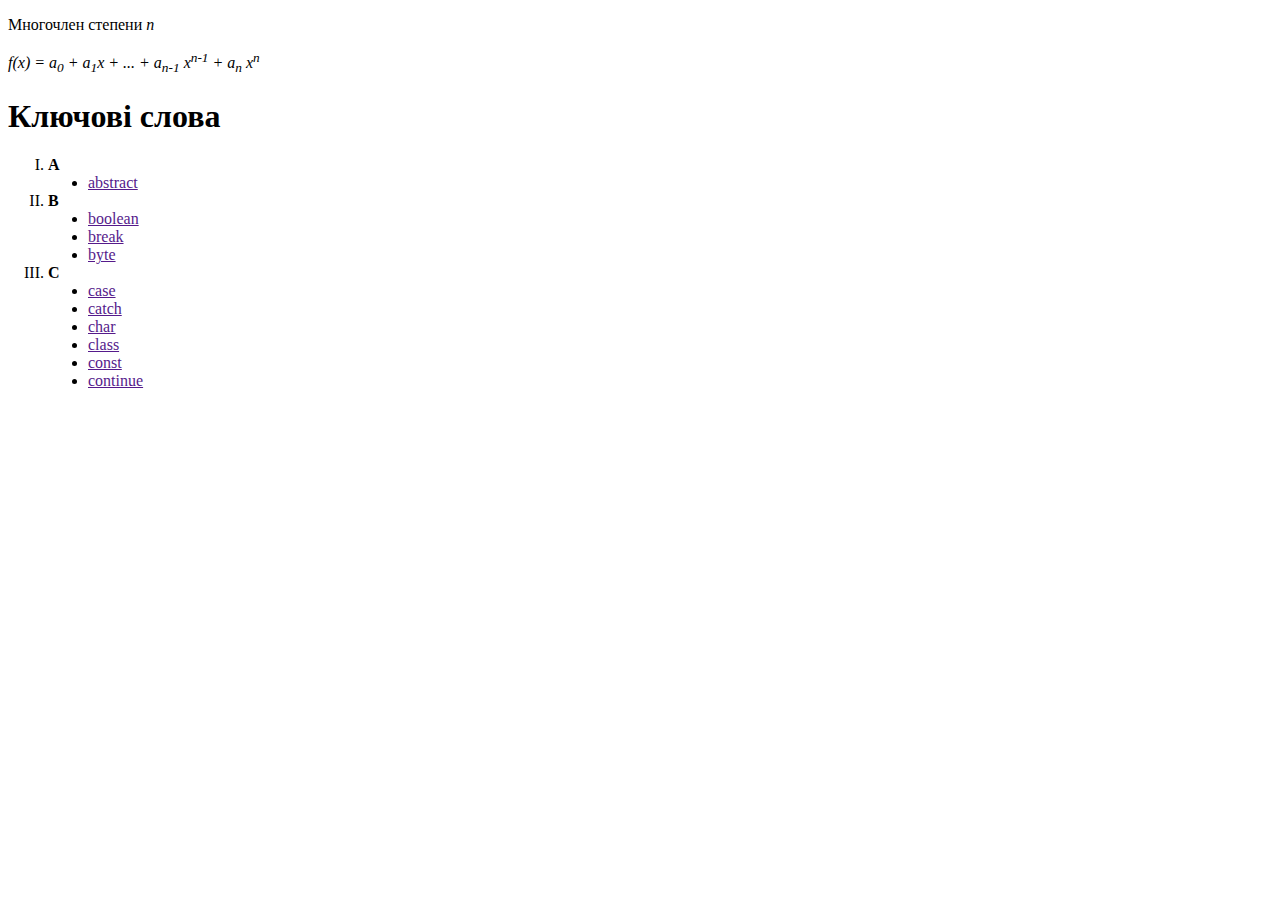
<file: portfolio/Math/index.html>
<!DOCTYPE html>
<html lang="en">
<head>
    <meta charset="UTF-8">
    <title>Document</title>
    <style>
        ol {
            list-style-type: upper-roman;
        }
        
    </style>
</head>
<body>
     <div>
         <p>Многочлен степени <i>n</i></p>
         <p><i>f(x) = a<sub>0</sub> + a<sub>1</sub>x + ... + a<sub>n-1</sub> x<sup>n-1</sup> + a<sub>n</sub> x<sup>n</sup></i></p>
     </div>
     <div>
         <h1>Ключові слова</h1>
         <ol>
             <li><b>A</b>
             <ul type="disc">
                 <li><a href="">abstract</a></li>
             </ul>
             </li>
             <li><b>B</b>
             <ul type="disc">
                 <li><a href="">boolean</a></li>
                 <li><a href="">break</a></li>
                 <li><a href="">byte</a></li>
             </ul>
             </li>
             <li><b>C</b>
             <ul type="disc">
                 <li><a href="">case</a></li>
                 <li><a href="">catch</a></li>
                 <li><a href="">char</a></li>
                 <li><a href="">class</a></li>
                 <li><a href="">const</a></li>
                 <li><a href="">continue</a></li>
             </ul>
             </li>
         </ol>
     </div>
</body>
</html>
</file>
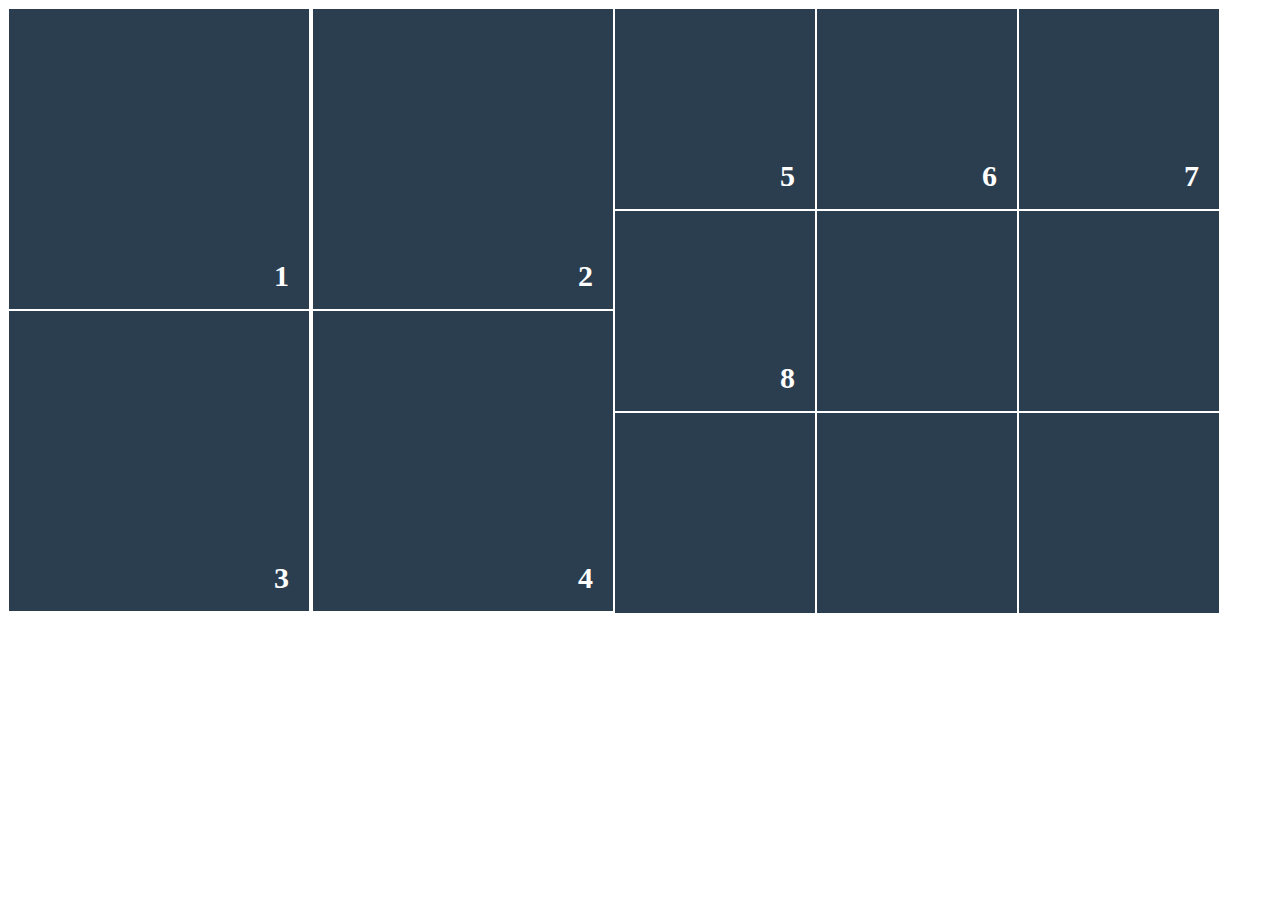
<file: portfolio/PositionWebpage/index.html>
<!DOCTYPE html>
<html lang="en">
<head>
    <meta charset="UTF-8">
    <title>Document</title>
    <link rel="stylesheet" href="css/style.css">
</head>
<body>
      <div class="left-section">
        <div class="left-top-section">
            <div class="first"><span>1</span></div>
            <div class="second"><span>2</span></div>
        </div>
        <div class="left-bottom-section">
            <div class="third"><span>3</span></div>
            <div class="fourth"><span>4</span></div>
        </div>
    </div>
    <div class="right-section">
        <div class="right-top-section">
            <div class="right-top-first"><span>5</span></div>
            <div class="right-top-second"><span>6</span></div>
            <div class="right-top-third"><span>7</span></div>
        </div>
        <div class="right-center-section">
            <div class="right-center-first"><span>8</span></div>
            <div class="right-center-second"></div>
            <div class="right-center-third"></div>
        </div>
        <div class="right-bottom-section">
            <div class="right-bottom-first"></div>
            <div class="right-bottom-second"></div>
            <div class="right-bottom-third"></div>
        </div>
    </div>
</body>
</html>
</file>
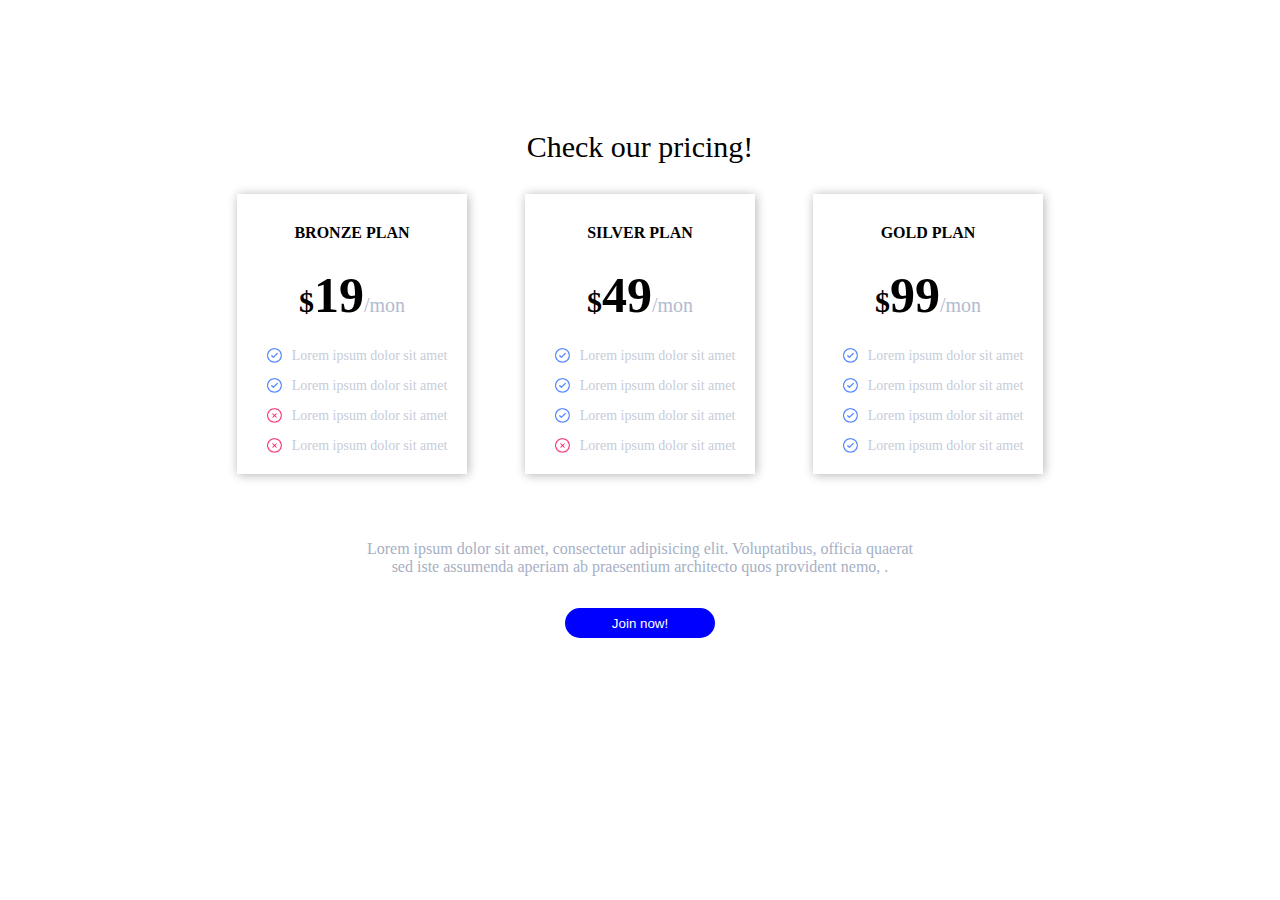
<file: portfolio/SCSS/index.html>
<!DOCTYPE html>
<html lang="en">
<head>
    <meta charset="UTF-8">
    <title>Document</title>
    <link rel="stylesheet" href="css/style.css">
</head>
<body>
    <div class="header">
        <p class="header-text">Check our pricing!</p>
    </div>
    <div class="main-content">
        <div class="left-content">
            <h2>BRONZE PLAN</h2>
            <p class="price"><sub><span class="dollar">&#36;</span><span class="number">19</span><span class="mon">/mon</span></sub></p>
            <p class="lorem"><img src="img/yes.png" alt="yes">Lorem ipsum dolor sit amet</p>
            <p class="lorem"><img src="img/yes.png" alt="yes">Lorem ipsum dolor sit amet</p>
            <p class="lorem"><img src="img/no.png" alt="no">Lorem ipsum dolor sit amet</p>
            <p class="lorem"><img src="img/no.png" alt="no">Lorem ipsum dolor sit amet</p>
        </div>
        <div class="center-content">
            <h2>SILVER PLAN</h2>
            <p class="price"><sub><span class="dollar">&#36;</span><span class="number">49</span><span class="mon">/mon</span></sub></p>
            <p class="lorem"><img src="img/yes.png" alt="yes">Lorem ipsum dolor sit amet</p>
            <p class="lorem"><img src="img/yes.png" alt="yes">Lorem ipsum dolor sit amet</p>
            <p class="lorem"><img src="img/yes.png" alt="yes">Lorem ipsum dolor sit amet</p>
            <p class="lorem"><img src="img/no.png" alt="no">Lorem ipsum dolor sit amet</p>
        </div>
        <div class="right-content">
            <h2>GOLD PLAN</h2>
            <p class="price"><sub><span class="dollar">&#36;</span><span class="number">99</span><span class="mon">/mon</span></sub></p>
            <p class="lorem"><img src="img/yes.png" alt="yes">Lorem ipsum dolor sit amet</p>
            <p class="lorem"><img src="img/yes.png" alt="yes">Lorem ipsum dolor sit amet</p>
            <p class="lorem"><img src="img/yes.png" alt="yes">Lorem ipsum dolor sit amet</p>
            <p class="lorem"><img src="img/yes.png" alt="yes">Lorem ipsum dolor sit amet</p>
        </div>
    </div>
    <div class="footer">
        <div class="footer-text">
            <p>Lorem ipsum dolor sit amet, consectetur adipisicing elit. Voluptatibus, officia quaerat sed iste assumenda aperiam ab praesentium architecto quos provident nemo, .</p>
        </div>
        <div class="footer-button">
            <p>
                <button>Join now!</button>
            </p>
        </div>
    </div>
</body>
</html>
</file>
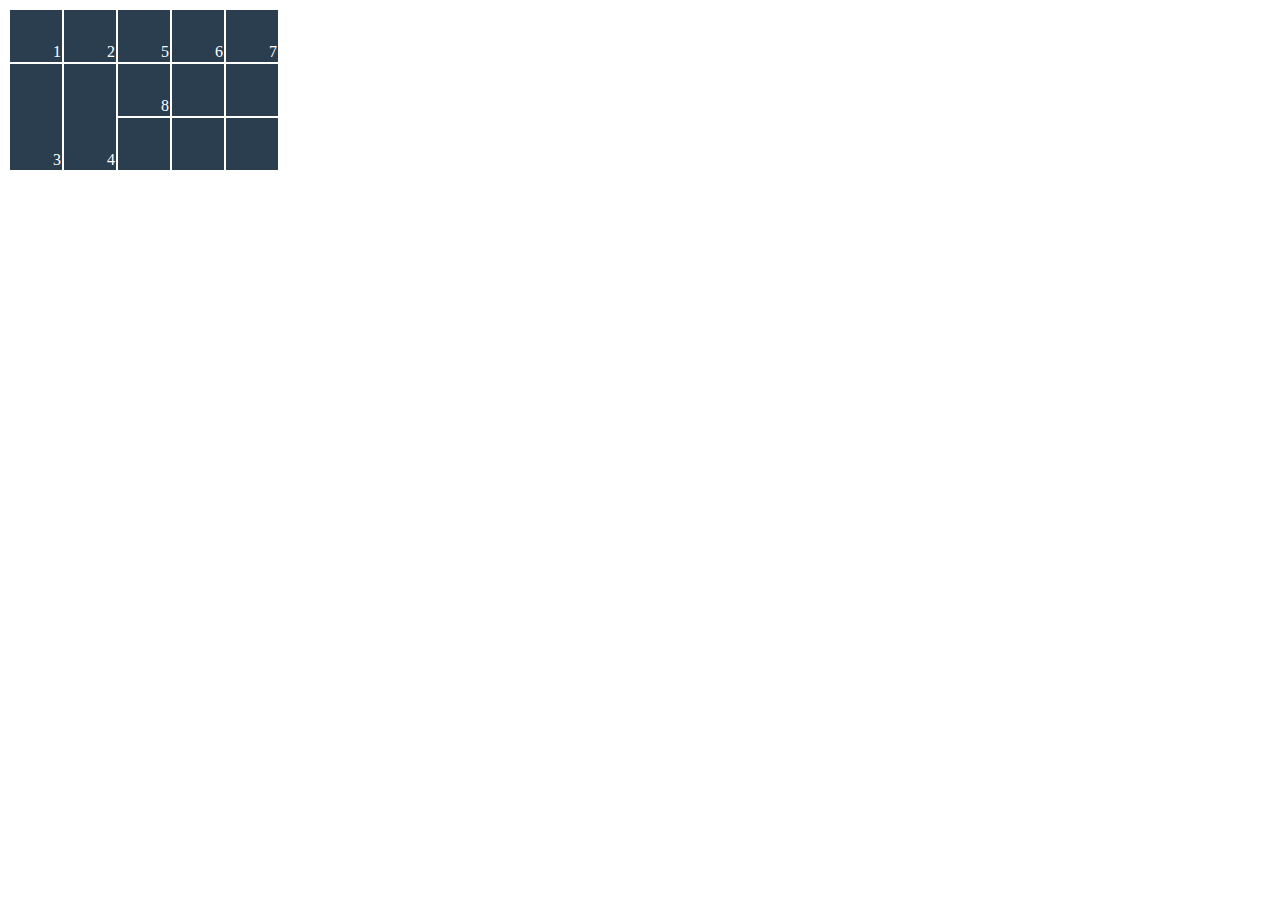
<file: portfolio/TableWebpage/index.html>
<!DOCTYPE html>
<html lang="en">
<head>
    <meta charset="UTF-8">
    <title>Document</title>
    <link rel="stylesheet" href="css/style.css">
</head>
<body>
    <table>
        <tr>
            <td rowspan="6" colspan="3">1</td>
            <td rowspan="6" colspan="3">2</td>
            <td rowspan="4" colspan="2">5</td>
            <td rowspan="4" colspan="2">6</td>
            <td rowspan="4" colspan="2">7</td>
        </tr>
        <tr>
        </tr>
        <tr>
        </tr>
        <tr>
        </tr>
        <tr>
            <td rowspan="4" colspan="2">8</td>
            <td rowspan="4" colspan="2"></td>
            <td rowspan="4" colspan="2"></td>
        </tr>
        <tr>
        </tr>
        <tr>
            <td rowspan="6" colspan="3">3</td>
            <td rowspan="6" colspan="3">4</td>
        </tr>
        <tr>
        </tr>
        <tr>
            <td rowspan="4" colspan="2"></td>
            <td rowspan="4" colspan="2"></td>
            <td rowspan="4" colspan="2"></td>
        </tr>
        <tr>
        </tr>
        <tr>
        </tr>
        <tr>
        </tr>
          <tr class="none">
            <td></td>
            <td></td>
            <td></td>
            <td></td>
            <td></td>
            <td></td>
            <td></td>
            <td></td>
            <td></td>
            <td></td>
            <td></td>
            <td></td>
        </tr>
    </table>
</body>
</html>
</file>
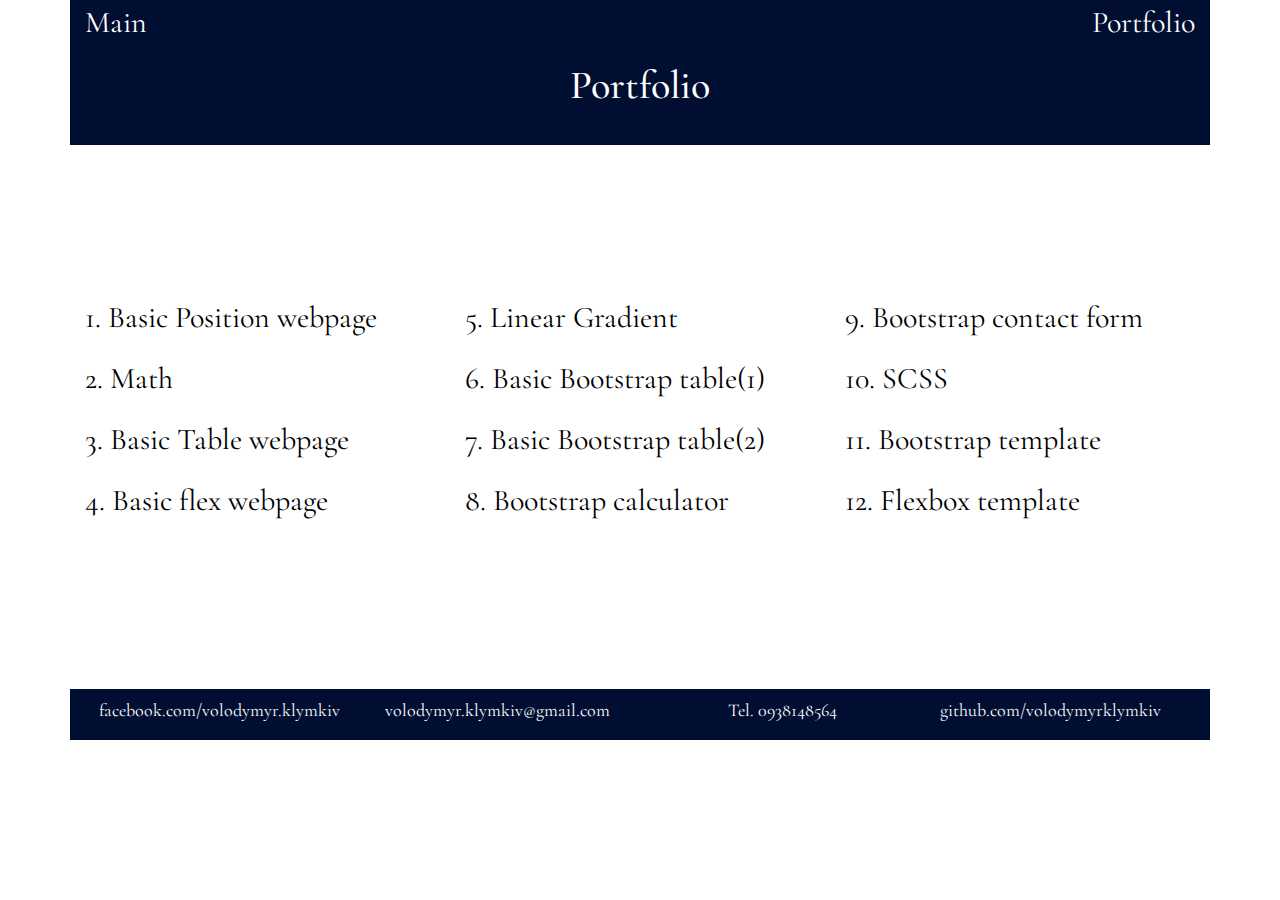
<file: portfolio.html>
<!DOCTYPE html>
<html lang="en">
<head>
    <meta charset="UTF-8">
    <title>Document</title>
    <link rel="stylesheet" href="css/bootstrap.css">
    <link href="https://fonts.googleapis.com/css?family=Cormorant+Garamond&display=swap" rel="stylesheet">
    <link rel="stylesheet" href="css/portfolio.css">
</head>
<body>
    <header class="container">
       <nav class="row">
           <div class="col-lg-6 col-md-6 col-sm-6 col-6"><a href="index.html">Main</a></div>
           <div class="col-lg-6 col-md-6 col-sm-6 col-6 text-right"><a href="portfolio.html">Portfolio</a></div>
       </nav>
    </header>
    <section class="main container">
         <div class="row">
           <div class="name mt-3 col-lg-12">
               <h1 class="text-center">Portfolio</h1>
           </div>
       </div>
    </section>
    <section class="container links ">
        <div class="row">
            <div class="col-lg-4 col-md-4 text-center text-md-left text-lg-left">
                <p><a href="portfolio/BasicPositionWebpage/index.html">1. Basic Position webpage</a></p>
                <p><a href="portfolio/Math/index.html">2. Math</a></p>
                <p><a href="portfolio/TableWebpage/index.html">3. Basic Table webpage</a></p>
                <p><a href="portfolio/FlexWebpage/index.html">4. Basic flex webpage </a></p>
            </div>
            <div class="col-lg-4 col-md-4 text-center text-md-left text-lg-left">
                <p><a href="portfolio/LinearGradient/index.html">5. Linear Gradient</a></p>
                <p><a href="portfolio/BootstrapWhiteTable/index.html">6. Basic Bootstrap table(1)</a></p>
                <p><a href="portfolio/BootstrapDarkBlueTable/page1.html">7. Basic Bootstrap table(2)</a></p>
                <p><a href="portfolio/BootstrapCalculator/index.html">8. Bootstrap calculator</a></p>
            </div>
            <div class="col-lg-4 col-md-4 text-center text-md-left text-lg-left">
                <p><a href="portfolio/BootstrapContactForm/index.html">9. Bootstrap contact form</a></p>
                <p><a href="portfolio/SCSS/index.html">10. SCSS</a></p>
                <p><a href="portfolio/BootstrapTemplate/index.html">11. Bootstrap template</a></p>
                <p><a href="portfolio/FlexboxTemplate/index.html">12. Flexbox template</a></p>
            </div>
        </div>
    </section>
    <footer class="container">
        <div class="row">
            <div class="col-lg-3  text-lg-right text-md-center text-sm-center text-center">
                <p class="mt-2"><a href="https://www.facebook.com/volodymyr.klymkiv">facebook.com/volodymyr.klymkiv</a></p>
            </div>
            <div class="col-lg-3  text-center">
                <p class="mt-2 mail">volodymyr.klymkiv@gmail.com</p>
            </div>
            <div class="col-lg-3  text-center">
                <p class="mt-2 mail">Tel. 0938148564</p>
            </div>
            <div class="col-lg-3  text-lg-left text-md-center text-sm-center text-center">
                <p class="mt-2"><a href="https://github.com/volodymyrklymkiv">github.com/volodymyrklymkiv</a></p>
            </div>
        </div>
    </footer>
</body>
</html>
</file>
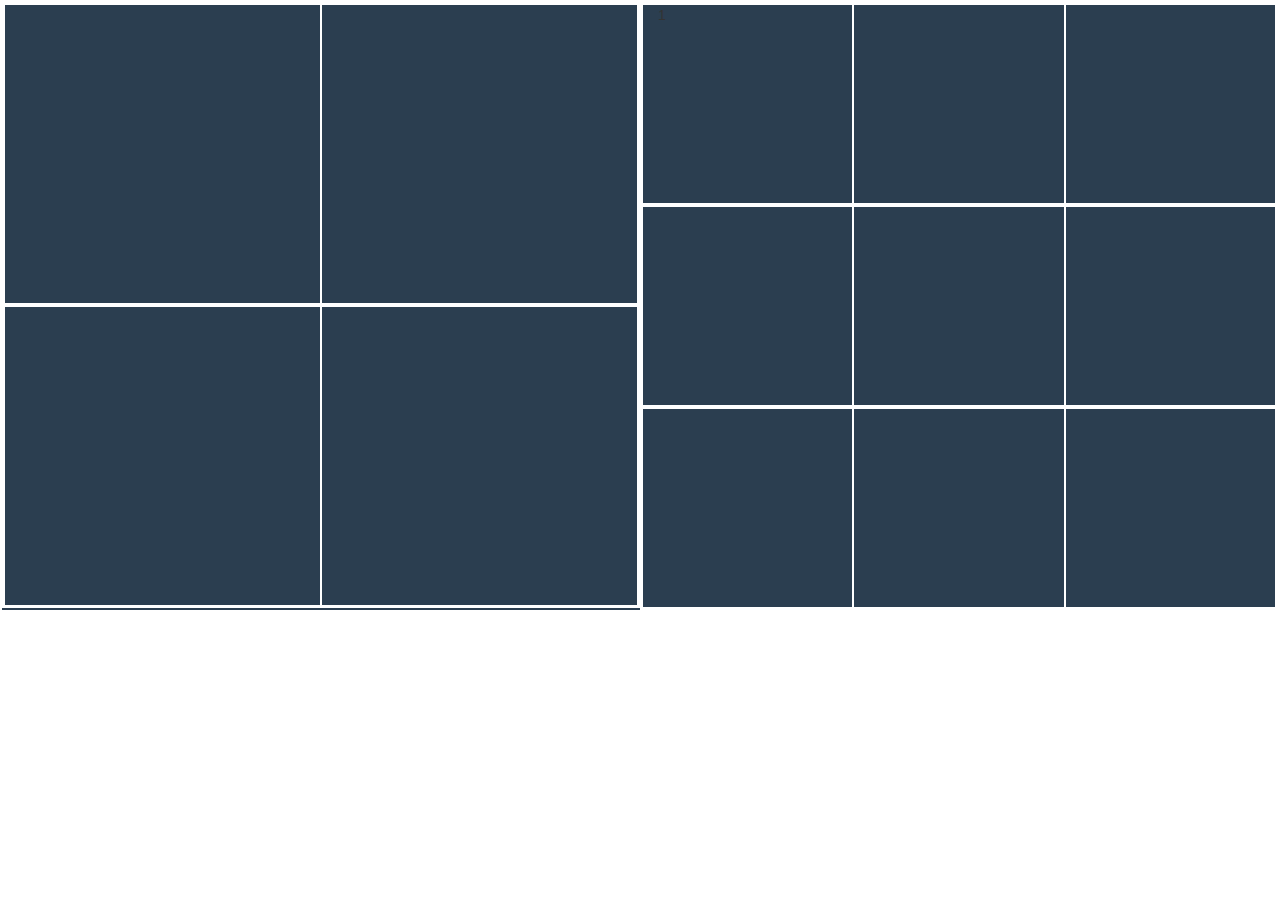
<file: portfolio/BootstrapDarkBlueTable/page1.html>
<!DOCTYPE html>
<html lang="en">
<head>
    <meta charset="UTF-8">
    <title>Document</title>
    <link rel="stylesheet" href="css/bootstrap.min.css">
    <link rel="stylesheet" href="css/style.css">
</head>
<body>
    <div class="all container">
        <div class="row">
            <div class="main-left col-lg-6 col-md-6 col-xs-6">
                <div class="row">
                    <div class="left-big col-lg-6 col-md-6 col-xs-6"></div>
                    <div class="right-big col-lg-6 col-md-6 col-xs-6"></div>
                </div>
                <div class="row">
                    <div class="left-big col-lg-6 col-md-6 col-xs-6"></div>
                    <div class="right-big col-lg-6 col-md-6 col-xs-6"></div>
                </div>
            </div>
            <div class="main-right col-lg-6 col-md-6 col-xs-6">
                <div class="row">
                    <div class="left-small col-lg-4 col-md-4 col-xs-4">1</div>
                    <div class="center-small col-lg-4 col-md-4 col-xs-4"></div>
                    <div class="right-small col-lg-4 col-md-4 col-xs-4"></div>
                </div>
                <div class="row">
                    <div class="left-small col-lg-4 col-md-4 col-xs-4"></div>
                    <div class="center-small col-lg-4 col-md-4 col-xs-4"></div>
                    <div class="right-small col-lg-4 col-md-4 col-xs-4"></div>
                </div>
                <div class="row">
                    <div class="left-small col-lg-4 col-md-4 col-xs-4"></div>
                    <div class="center-small col-lg-4 col-md-4 col-xs-4"></div>
                    <div class="right-small col-lg-4 col-md-4 col-xs-4"></div>
                </div>
            </div>
        </div>
    </div>
</body>
</html>
</file>
<file: css/style.css>
* {
    font-family: 'Cormorant Garamond', serif;
}
nav, .main, footer {
    background: #000e32;
}
nav a {
    color: white;
    font-size: 30px;
}
a:hover {
    text-decoration: none;
    opacity: 0.4;
    color: white;
    -webkit-transition: all 1s ease;;
    -moz-transition: all 1s ease;;
    -o-transition: all 1s ease;;
    transition: all 1s ease;
}
h1, h5 {
    color: white;
    font-weight: 300;
}
.experience a {
    color: black;
}
.cvphoto {
  width: 200px;
    height: 200px;
    border: 2px solid white;
    margin-bottom: -50px;
}
.top-middle-content {
    margin-top: 50px;
}
.middle-content {
    margin-top: 20px;
}
aside p {
    font-weight: 500;
    font-size: 24px;
}

.right-middle-content p {
    font-size: 20px;
}
span {
    border: 1px solid black;
    font-size: 20px;
}
.qrcode {
    width: 200px;
    height: 200px;
}
footer a, .mail {
    color: white;
    font-size: 18px;
}
</file>
<file: portfolio/BasicPositionWebpage/css/main.css>
body {
    font-size: 18px;
    font-family: Open Sans;
    font-style: normal;
    font-weight: normal;
    line-height: normal;
    color: white;
}
a {
    color: white;
}
p {
    margin: 0;
}
.header {
    background: #b1d0b0;
    min-height: 60px;
    height: 100%;
}
.nav {
    background: #6abc69;
    min-height: 40px;
    height: 100%;
}
.main {
    margin: 0;
    min-height: 592px;
    height: 100%;
}
.sidebar{
    background: #67a0da;
    min-height: 592px;
    height: 100%;
}
.subscribe, .title, .event {
    margin-top: 150px;
}
h2 {
    font-size: 18px;
    margin-bottom: 0;
}
.content {
    background: #7cabdb;
    min-height: 592px;
    height: 100%;
}
.aside {
    background: #67a0da;
    min-height: 592px;
    height: 100%;
}
ul{
    list-style-type: none;
    padding: 0;
}
.footer {
    background: #b1d0b0;
    min-height: 40px;
    height: 100%;
}
</file>
<file: portfolio/BootstrapCalculator/css/style.css>
body {
    background-color: #e6e6e6;
}
div {
    border: 1px solid #e6e6e6;
    border-top:none;
}
.btn-menu {
    width: 50px;
    height: 40px;
}
.btn-menu p {
    font-size: 40px;
    font-weight: 100;
}
.btn-menu:hover, .memory-calc div:hover, .calc-symb div:hover {
    background-color: #c2c2c2;
}
.text-standart {
    font-size: 20px;
    font-weight: 400;
}
.zero {
    min-height: 200px;
    font-size: 80px;
    font-weight: 600;
}
.memory-calc div {
    width: 100px;
    height: 50px;
}
.memory-calc p{
    margin: 0;
    font-size: 12px;
}
.mc, .mr, .m-plus, .m-minus, .ms p{
    font-weight: bold;
}
.calc-symb div {
    width: 20%;
    min-height: 100px;
}
.calc-symb {
    background-color: #f0f0f0;
}
.calc-symb p{
    margin:0;
    font-size: 24px;
}
.number {
    background-color: #fafafa;
}
.number p{
    font-weight: 600;
    font-size: 30px;
}
.calc-symb div:last-child:hover {
      background-color: blue;
    color: white;
}


@media screen and (max-width: 720px) {
    .first {
        display: none !important;
    }
    .calc-symb div{
        width:25%;
    }
}
@media screen and (max-width: 576px) {
    .right-content {
        display: none;
    }
}
@media screen and (min-width: 721px) {
    .top-symb {
        display: none !important;
    }
}
</file>
<file: portfolio/BootstrapContactForm/css/style.css>
.header {
    margin-top: 30px;
    margin-bottom: 100px;
}
ul li {
    list-style-type: none;
}
.nav {
    display: flex;
    justify-content: space-around;
}
img {
    width: 
}
a {
    color: black;
}
.name {
    padding-right: 40px;
}
.bt {
   width: 200px;
    height: 50px;
    color: white;
    background-color: aqua;
    border: none;
}
.coordination {
    margin-top: 100px;
}
.piroll, span{
    font-weight: bold;
}
.copyright, .email {
    margin-bottom: 0;
}
.footer {
    background-color: black;
    color: white;
}
.footer a {
    color: white;
}
.footer div {
    margin-top: 100px;
}
</file>
<file: portfolio/BootstrapTemplate/css/style.css>
.nav-menu {
  width: 100px;
  height: 50px; }

.nav-menu a {
  color: black;
  font-weight: bold; }

.template {
  margin-top: 50px;
  width: 100%; }

.secondPhoto {
  width: 100%; }

.left-top-content p:first-child {
  font-size: 40px;
  font-weight: bold; }

.top-content {
  margin-top: bold; }

.girl {
  margin-top: 50px;
  background: url(../img/girl.jpg);
  width: 100%;
  height: 500px; }

.girl p {
  color: white;
  font-weight: bold;
  font-size: bold; }

.easterEggs p, .pants p {
  font-weight: bold;
  margin: 0; }

.center-content {
  margin-top: 50px; }

.eos-text {
  margin-top: 130px;
  font-size: 50px;
  line-height: 120%; }

.right-center-text p:first-child, .pri {
  font-size: 30px;
  line-height: 100%; }

.greace, .corrumpit {
  font-size: 50px;
  line-height: 100%; }

.right-center-text-information, .footer-content-text {
  margin-top: 50px;
  width: 90%; }

.signUp {
  margin-top: 50px;
  background: url(../img/legs.jpg);
  width: 100%;
  height: 250px; }

.signUp p:first-child {
  padding-top: 70px;
  color: white;
  font-size: 40px; }

.signButton {
  background-color: white;
  border-radius: bold;
  width: 130px;
  font-weight: bold;
  border: none; }

.center-nav {
  margin-top: 50px; }

.center-nav-text p {
  text-align: center; }

.mei {
  background: url(../img/boy.jpg); }

.cibo {
  background: url(../img/kissingGirl.jpg); }

.eum {
  background: url(../img/skate.jpg); }

.mei, .cibo, .eum {
  width: 350px;
  height: 450px;
  color: white;
  font-size: 44px; }

.footer-content {
  margin-top: 100px; }

p a {
  color: black; }

.footer {
  margin-top: 100px; }

.footer-menu {
  width: 200px; }

.footer-links a {
  margin: 0 10px; }

@media screen and (max-width: 1200px) {
  .right-center-text, .footer-content-block {
    margin-left: 100px; }

  img {
    width: 90%; } }
@media screen and (max-width: 991px) {
  .bottom-photos, .footer-content-text {
    display: none; }

  .footer-content-block {
    margin-top: 50px; } }
@media screen and (max-width: 768px) {
  .footer-content img {
    display: none; } }

/*# sourceMappingURL=style.css.map */
</file>
<file: portfolio/BootstrapWhiteTable/css/style.css>
.container {
    width: 400px;
    margin-top: 100px;
    border: 1px solid gray
}
.blocks {
    border: 1px solid gray;
}
.row {
    height: 70px;
}
.row:last-child {
    height: 50px;
}
</file>
<file: portfolio/FlexboxTemplate/css/style.css>
body {
    background: url(../img/mountains.jpg);
    background-size: cover;
    color: white;
    font-size: 30px;
}
.content {
    width: 100%;
    display: flex;
    justify-content: space-around;
    margin-top: 300px;
}
div span {
    font-weight: bold;
    color: blue;
    font-size: 40px;
}
.alecto {
    color: white;
}
.bottom-text {
    font-size: 20px;
}
button {
    border-radius: 50px;
    color: white;
    background: none;
    height: 40px;
    width: 150px;
}
p, div form {
    text-align: center;
}
.badge {
    display: block;
    margin-top: 50px;
}
</file>
<file: portfolio/FlexWebpage/css/style.css>
span {
    color: white;
    font-size: 30px;
    font-weight: bold;
    margin-right: 20px;
    margin-bottom: 20px;
}
body, .left-top-section, .left-bottom-section {
    display: flex;
}
.first, .second, .third, .fourth {
    width: 300px;
    height: 300px;
    border:1px solid white;
    background-color: #2b3e50;
    display: flex;
    align-items: flex-end;
    justify-content: flex-end;
}
.right-top-section div, .right-center-first {
    display: flex;
    align-items: flex-end;
    justify-content: flex-end;
}
.right-top-section, .right-center-section, .right-bottom-section {
    display: flex;
}
.right-top-section div, .right-center-section div, .right-bottom-section div {
    width: 200px;
    height: 200px;
    border:1px solid white;
    background-color: #2b3e50;
}
</file>
<file: portfolio/LinearGradient/css/style.css>
.main {
    width: 350px;
    height: 200px;
    background: linear-gradient(to bottom left, #3630c6, #f3d047);
    border: 1px solid blue;
    box-shadow: -3px 3px 5px 1px gray;
    margin-left: 200px;
    margin-top: 200px;
    transform: rotate(-30deg);
}
.dot {
    border:1px solid red;
    border-radius: 50px;
    width: 5px;
    height: 5px;
    background: red;
    position: absolute;
    top: -5px;
    left: 170px;
}
</file>
<file: portfolio/PositionWebpage/css/style.css>
span {
    color: white;
    font-size: 30px;
    font-weight: bold;
}
.left-section span {
    display: block;
    padding-top: 250px;
    padding-right: 20px;
}
.right-section span {
    display: block;
    padding-top: 150px;
    padding-right: 20px;
}
.first, .second, .third, .fourth {
    width: 300px;
    height: 300px;
    border:1px solid white;
    background-color: #2b3e50;
    text-align: right;
}
.right-top-section div, .right-center-section div, .right-bottom-section div {
    width: 200px;
    height: 200px;
    border:1px solid white;
    background-color: #2b3e50;
     text-align: right;
}
body {
    width: 1212px;
    height: 600px;
}
.left-section, .right-section {
    width: 606px;
    height: 600px;
}
.left-section, .right-top-first, .right-top-second, .right-center-first, .right-center-second, .right-bottom-first, .right-bottom-second, .first, .third{
    float: left;
}
.right-section, .right-top-third, .right-center-third, .right-bottom-third, .second, .fourth {
    float: right;
}
</file>
<file: portfolio/SCSS/css/style.css>
body {
  background-color: #ffffff; }

.header-text {
  font-size: 30px;
  font-weight: 100; }

.header {
  display: flex;
  justify-content: center;
  margin-top: 100px; }

.main-content {
  display: flex;
  justify-content: space-around;
  padding: 0 200px; }

.price {
  font-size: 24px;
  display: flex;
  justify-content: center; }

.left-content, .center-content, .right-content {
  width: 230px;
  height: 280px;
  box-shadow: 1px 1px 10px 0px rgba(0, 0, 0, 0.3); }

h2 {
  font-size: 16px;
  display: flex;
  justify-content: center;
  margin-top: 30px; }

img {
  width: 15px;
  height: 15px;
  margin: 0 10px; }

.lorem {
  font-size: 14px;
  display: flex;
  justify-content: center;
  color: #c6ccd9; }

.dollar {
  font-weight: bold;
  font-size: 30px; }

.number {
  font-size: 50px;
  font-weight: bold; }

.mon {
  color: #b3bccd; }

.footer-text {
  display: flex;
  justify-content: space-around;
  text-align: center;
  padding: 50px 350px 0;
  color: #a6b0c5; }

.footer-button {
  display: flex;
  justify-content: space-around; }

button {
  background-color: blue;
  color: white;
  border-radius: 50px;
  border: none;
  width: 150px;
  height: 30px; }

/*# sourceMappingURL=style.css.map */
</file>
<file: portfolio/TableWebpage/css/style.css>
table {
    background-color: #2b3e50;
    border-collapse: collapse;
}
td {
    width: 50px;
    height: 50px;
    border: 2px solid white;
    color: white;
    text-align: right;
    vertical-align: bottom;
}
.none {
    display: none;
}
</file>
<file: css/portfolio.css>
* {
    font-family: 'Cormorant Garamond', serif;
}
nav, .main, footer {
    background: #000e32;
}
nav a {
    color: white;
    font-size: 30px;
}
header a:hover, footer a:hover {
    text-decoration: none;
    opacity: 0.4;
    color: white;
    -webkit-transition: all 1s ease;;
    -moz-transition: all 1s ease;;
    -o-transition: all 1s ease;;
    transition: all 1s ease;
}
h1 {
    color: white;
}
.main {
    height: 100px;
}
.links p {
    font-size: 30px;
}
.links a {
    color: black;
}
.links, footer {
    margin-top: 150px;
}
footer {
    
}
footer a, .mail {
    color: white;
    font-size: 18px;
}
</file>
<file: portfolio/BootstrapDarkBlueTable/css/style.css>
.all {
    width: 100%;
    min-height: 600px;
    background-color: #2b3e50;
}
div {
    border: 1px solid white;
}
.main-left, .main-right {
    min-height: 600px;
}
.left-big, .right-big {
    min-height: 300px;
}
.left-small, .center-small, .right-small {
    min-height: 200px;
}
</file>
